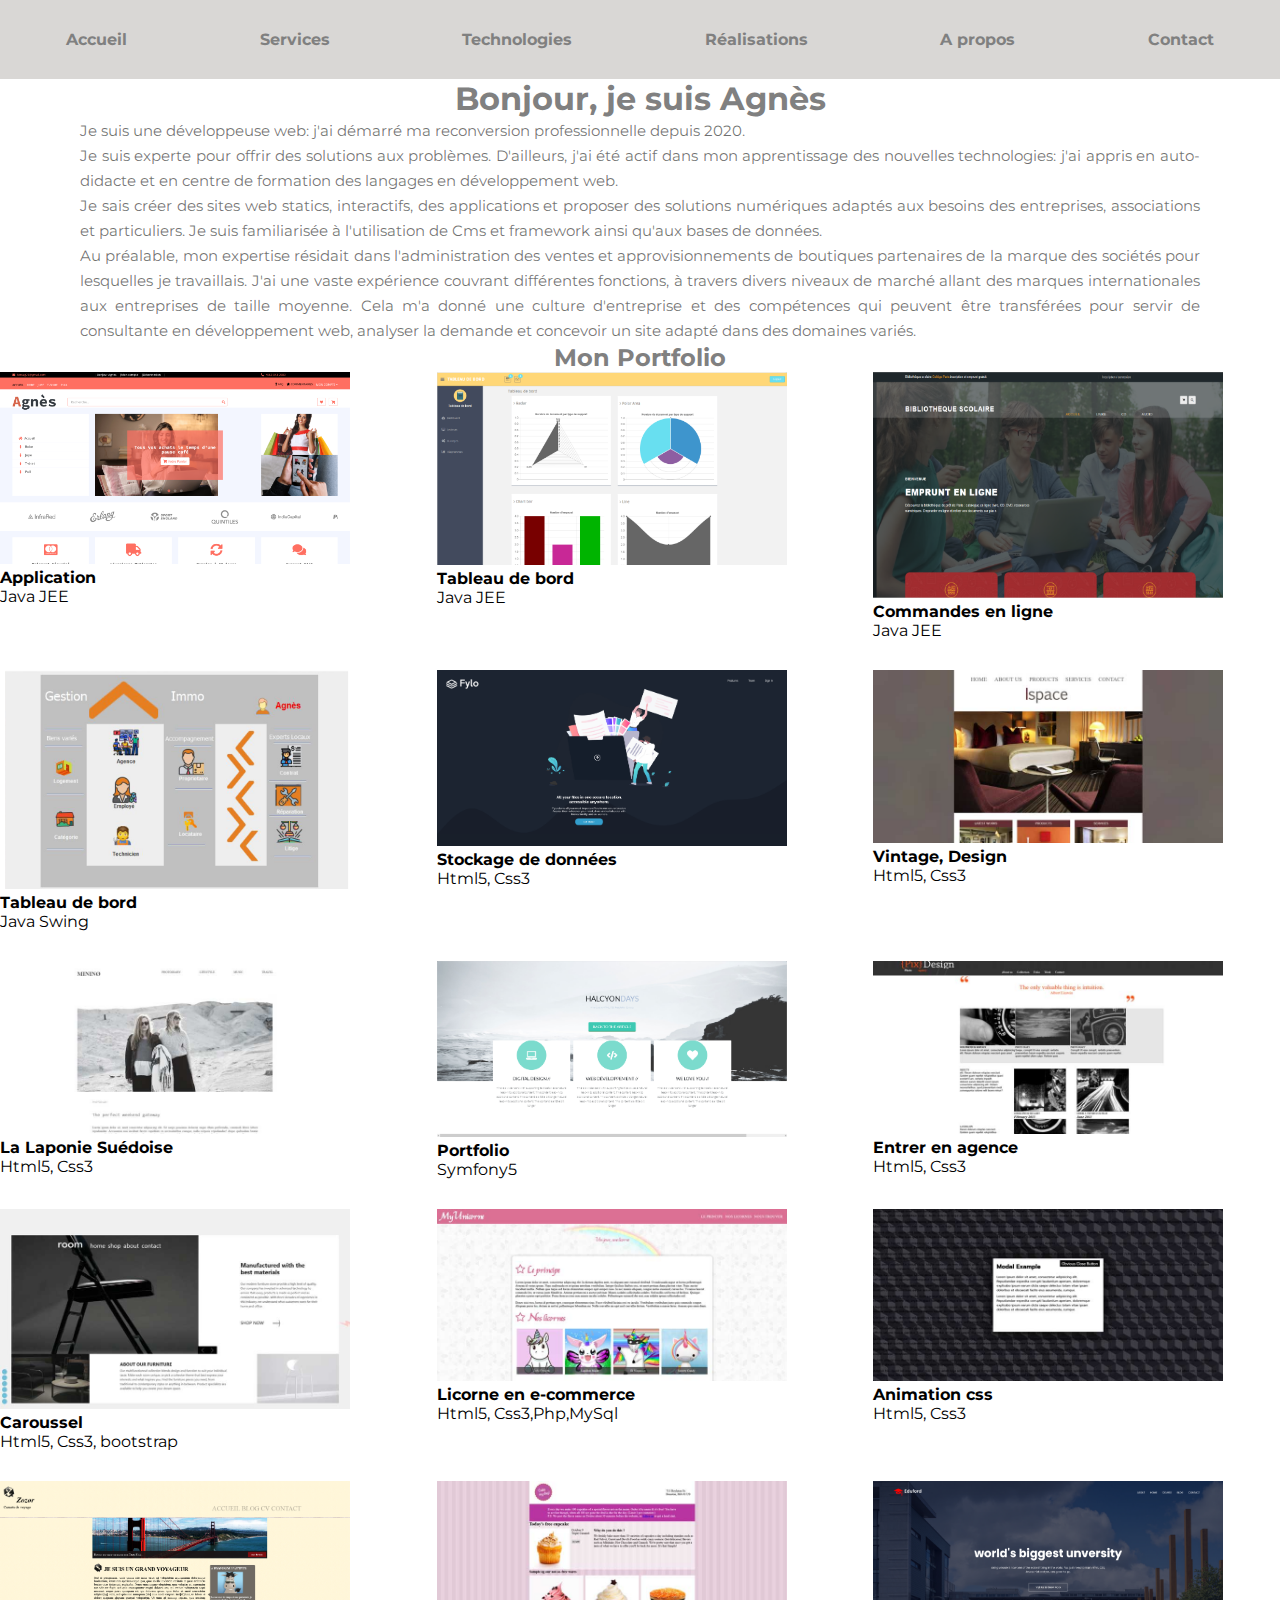
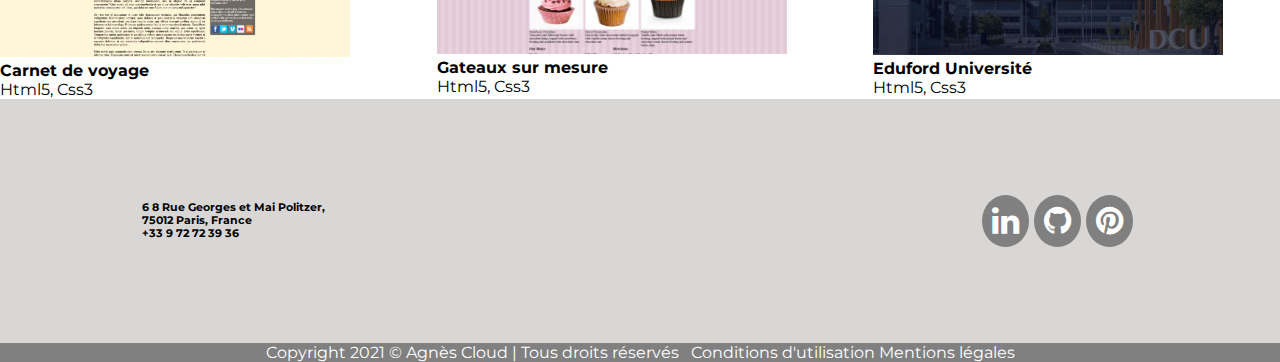
<file: index.html>
<!doctype html>
<html lang="en">

<head>
    <!-- Required meta tags -->
    <meta charset="utf-8">
    <meta name="viewport" content="width=device-width, initial-scale=1">

    <!-- font -->
    <link rel="preconnect" href="https://fonts.googleapis.com">
    <link rel="preconnect" href="https://fonts.gstatic.com" crossorigin>
    <link href="https://fonts.googleapis.com/css2?family=Montserrat:wght@300;400;700&display=swap" rel="stylesheet">

    <!-- Bootstrap CSS -->
    <link href="https://cdnjs.cloudflare.com/ajax/libs/font-awesome/4.7.0/css/font-awesome.css" rel="stylesheet">

    <link href="https://cdn.jsdelivr.net/npm/bootstrap@5.1.3/dist/css/bootstrap.min.css" rel="stylesheet"
        integrity="sha384-1BmE4kWBq78iYhFldvKuhfTAU6auU8tT94WrHftjDbrCEXSU1oBoqyl2QvZ6jIW3" crossorigin="anonymous">
    <link rel="stylesheet" href="css/style.css">
    <title>Portfolio html Accueil</title>
</head>

<body>

    <header>
        <nav>
            <label for="toggle">&#9776;</label>
            <input type="checkbox" id="toggle">
            <div class="menu">
                <ul>
                    <a href="index.html">
                        <li>Accueil</li>
                    </a>
                    <a href="service.html">
                        <li>Services</li>
                    </a>
                    <a href="technologie.html">
                        <li>Technologies</li>
                    </a>
                    <a href="realisation.html">
                        <li>Réalisations</li>
                    </a>
                    <a href="aPropos.html">
                        <li>A propos</li>
                    </a>
                    <a href="contact.html">
                        <li>Contact</li>
                    </a>
                </ul>
            </div>
        </nav>

        <h1>Bonjour, je suis Agnès</h1>
    </header>

    <section class="presentation mb-5">

        <p class="mt-5">Je suis une développeuse web: j'ai démarré ma reconversion professionnelle depuis 2020. <br>
                 <p>Je suis experte pour offrir des solutions aux problèmes. D'ailleurs, j'ai été actif dans mon
            apprentissage des nouvelles technologies: j'ai appris en auto-didacte et en centre de formation des langages en développement web. <br>
                     Je sais créer des sites web statics, interactifs, des applications et proposer des solutions numériques adaptés aux besoins des entreprises, associations et particuliers.
                     Je suis familiarisée à l'utilisation de Cms et framework ainsi qu'aux bases de données.
               </p> 
          <p> Au préalable, mon expertise résidait dans l'administration des ventes et approvisionnements de boutiques partenaires de la marque des sociétés pour lesquelles je travaillais. J'ai une vaste expérience couvrant différentes fonctions, à travers
            divers niveaux de marché allant des marques internationales aux entreprises de taille moyenne. Cela m'a donné une culture d'entreprise et des compétences qui peuvent être transférées
            pour servir de consultante en développement web, analyser la demande et concevoir un site adapté dans des
            domaines variés.</p>
   
    </section>
    <h2 class="mt-5">Mon Portfolio</h2>

    <section class="portfolio w-75 m-auto mt-5 mb-5">
         <div class="integration">
            <img src="images/clothing.png" width="350px" alt="clothe">
            <h4>Application</h4>
            <p>Java JEE</p>
        </div>
        <div class="integration">
            <img src="images/board.png" width="350px" alt="clipboard">
            <h4>Tableau de bord</h4>
            <p>Java JEE</p>
        </div>

        <div class="integration">
            <img src="images/biblio.png" width="350px" alt="sportCom">
            <h4>Commandes en ligne</h4>
            <p>Java JEE</p>
        </div>
        <div class="integration">
            <img src="images/swingBord.png" width="350px" alt="deset">
            <h4>Tableau de bord</h4>
            <p>Java Swing</p>
        </div>
        <div class="integration">
            <img src="images/dark theme_v.png" width="350px" alt="fylo">
            <h4>Stockage de données</h4>
            <p>Html5, Css3</p>
        </div>
        <div class="integration">
            <img src="images/ispace_750.jpg" width="350px" alt="ispace">
            <h4>Vintage, Design</h4>
            <p>Html5, Css3</p>
        </div>
        <div class="integration">
            <img src="images/minimo_750.jpg" width="350px" alt="minimo">
            <h4>La Laponie Suédoise</h4>
            <p>Html5, Css3</p>
        </div>
         <div class="integration">
            <img src="images/halcyondays.png" width="350px" alt="halcyondays">
            <h4>Portfolio</h4>
            <p>Symfony5</p>
        </div>
        <div class="integration">
            <img src="images/prixDesign_750.jpg" width="350px" alt="pixDesign">
            <h4>Entrer en agence</h4>
            <p>Html5, Css3</p>
        </div>
        <div class="integration">
            <img src="images/room_750.jpg" width="350px" alt="room">
            <h4>Caroussel</h4>
            <p>Html5, Css3, bootstrap</p>
        </div>
        <div class="integration">
            <img src="images/licorne_750.jpg" width="350px" alt="licorne">
            <h4>Licorne en e-commerce</h4>
            <p>Html5, Css3,Php,MySql</p>
        </div>
        <div class="integration">
            <img src="images/popIn_750.jpg" width="350px" alt="popin">
            <h4>Animation css</h4>
            <p>Html5, Css3</p>
        </div>
        <div class="integration">
            <img src="images/zozor.png" width="350px" alt="zozor">
            <h4>Carnet de voyage</h4>
            <p>Html5, Css3</p>
        </div>
        <div class="integration">
            <img src="images/Cupcake_750.jpg" width="350px" alt="cupcake">
            <h4>Gateaux sur mesure</h4>
            <p>Html5, Css3</p>
        </div>
        <div class="integration">
            <img src="images/eduford-v.png" width="350px" alt="eduford">
            <h4>Eduford Université</h4>
            <p>Html5, Css3</p>
        </div>

    </section>
    <footer class="mt-5">
        <div class="footTop">
            <div class="adresse">
                <div class="lieu">
                    <h6>6 8 Rue Georges et Mai Politzer,</h6>
                    <h6>75012 Paris, France</h6>
                    <h6>+33 9 72 72 39 36</h6>
                </div>
                <div class="map">
                    <iframe
                        src="https://www.google.com/maps/embed?pb=!1m18!1m12!1m3!1d2625.827210347495!2d2.3886980157393647!3d48.842434479286!2m3!1f0!2f0!3f0!3m2!1i1024!2i768!4f13.1!3m3!1m2!1s0x47e6726cfede9bd1%3A0xd89b54592ecfc41a!2s8%20Rue%20Georges%20et%20Mai%20Politzer%206%2C%2075012%20Paris!5e0!3m2!1sfr!2sfr!4v1636021709020!5m2!1sfr!2sfr"
                        width="200" height="200" style="border:0;" allowfullscreen="" loading="lazy"></iframe>
                </div>

            </div>

            <div class="reseau">
                <a href="https://www.linkedin.com/in/agnès-cloud-1a290a1b4/" target="_blank"><i class="fa fa-linkedin"
                        aria-hidden="true"></i></a>
                <a href="https://github.com/A-make-cloud" target="_blank"><i class="fa fa-github"
                        aria-hidden="true"></i></a>

                <a href="https://www.pinterest.fr/Agnes_Cloud/_saved/" target="_blank"><i class="fa fa-pinterest"
                        aria-hidden="true"></i></a>
            </div>
        </div>

    </footer>
    <div class="footBottom">
        <div class="copyright">

            <p>Copyright 2021 © Agnès Cloud | Tous droits réservés &nbsp;<span><a href="#" target="_blank">
                        Conditions
                        d'utilisation </a></span><span><a href="#" target="_blank"> Mentions légales </a></span></p>
        </div>
    </div>
    <!-- Optional JavaScript; choose one of the two! -->

    <!-- Option 1: Bootstrap Bundle with Popper -->
    <script src="https://cdn.jsdelivr.net/npm/bootstrap@5.1.3/dist/js/bootstrap.bundle.min.js"
        integrity="sha384-ka7Sk0Gln4gmtz2MlQnikT1wXgYsOg+OMhuP+IlRH9sENBO0LRn5q+8nbTov4+1p"
        crossorigin="anonymous"></script>

    <!-- Option 2: Separate Popper and Bootstrap JS -->
    <!--
    <script src="https://cdn.jsdelivr.net/npm/@popperjs/core@2.10.2/dist/umd/popper.min.js" integrity="sha384-7+zCNj/IqJ95wo16oMtfsKbZ9ccEh31eOz1HGyDuCQ6wgnyJNSYdrPa03rtR1zdB" crossorigin="anonymous"></script>
    <script src="https://cdn.jsdelivr.net/npm/bootstrap@5.1.3/dist/js/bootstrap.min.js" integrity="sha384-QJHtvGhmr9XOIpI6YVutG+2QOK9T+ZnN4kzFN1RtK3zEFEIsxhlmWl5/YESvpZ13" crossorigin="anonymous"></script>
    -->
</body>

</html>
</file>
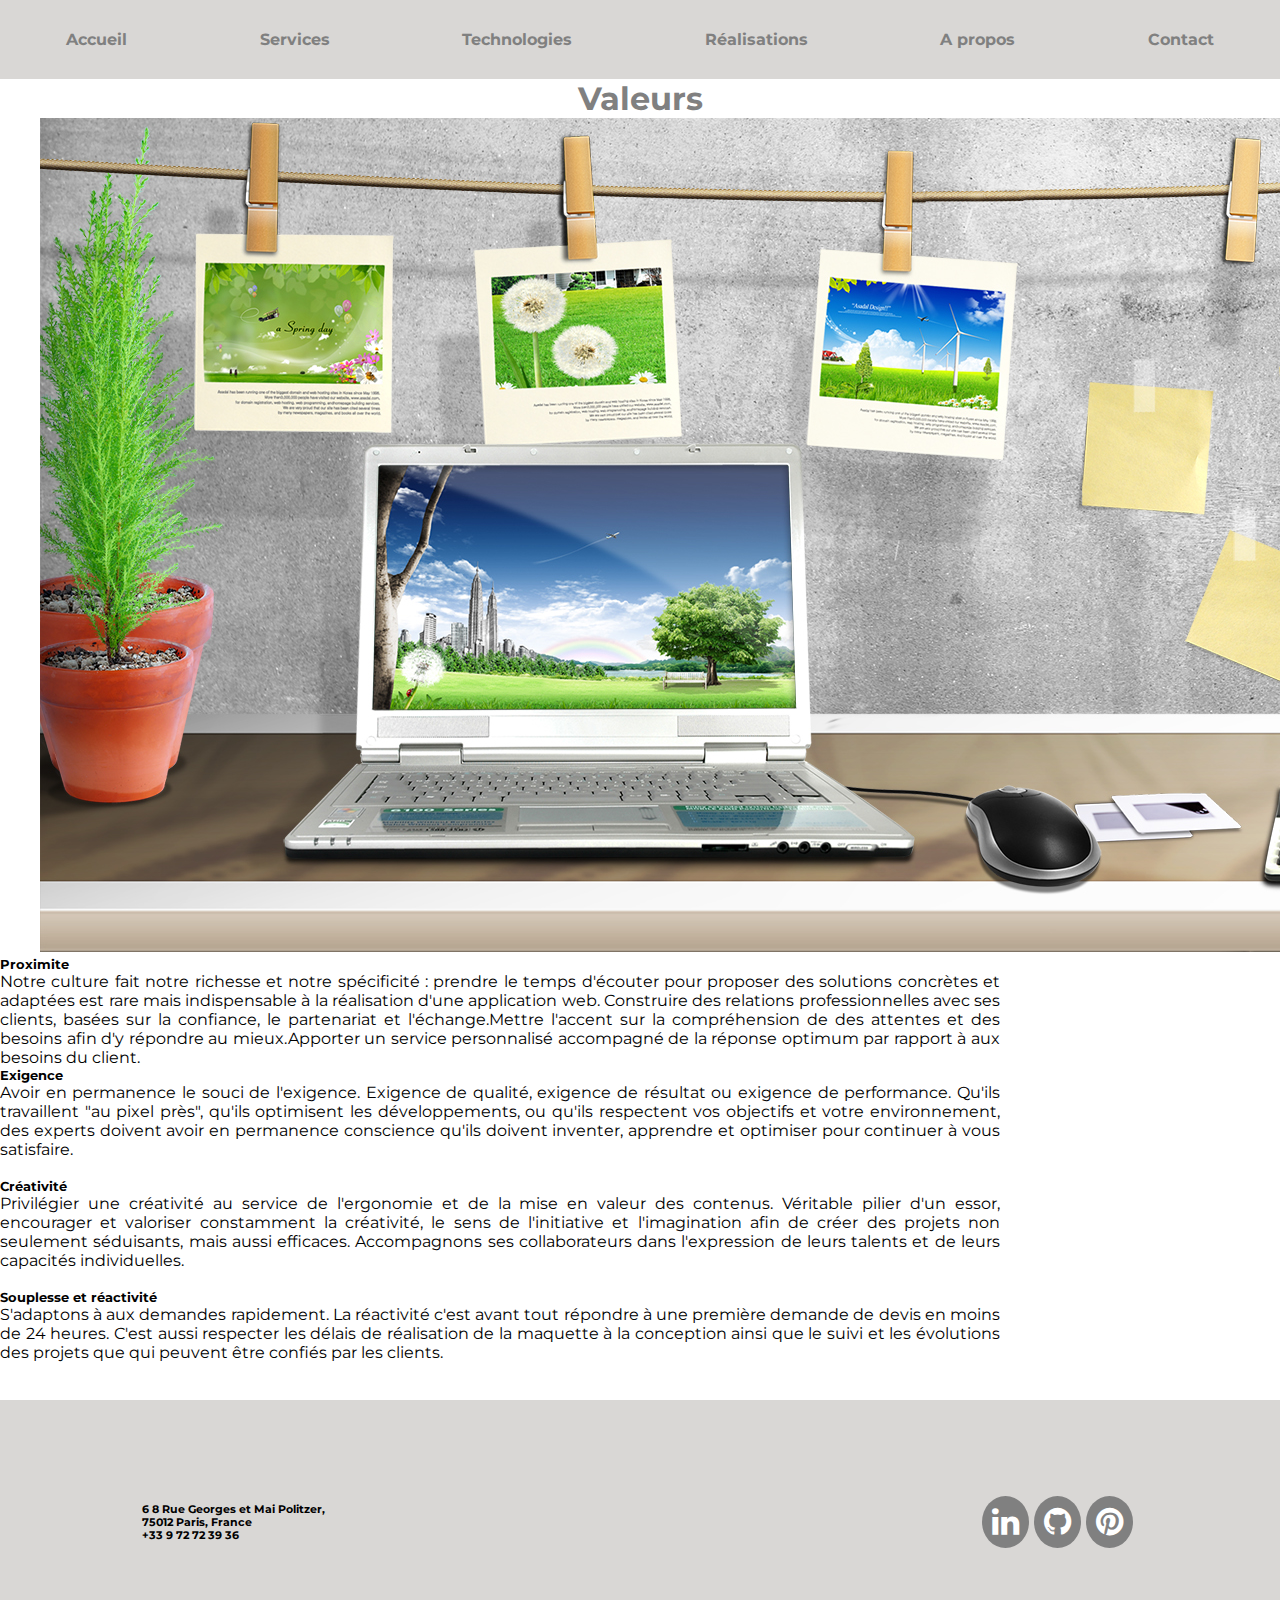
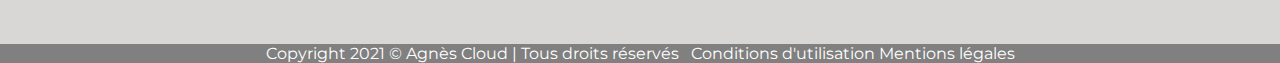
<file: aPropos.html>
<!doctype html>
<html lang="en">

<head>
    <!-- Required meta tags -->
    <meta charset="utf-8">
    <meta name="viewport" content="width=device-width, initial-scale=1">

    <!-- font -->
    <link rel="preconnect" href="https://fonts.googleapis.com">
    <link rel="preconnect" href="https://fonts.gstatic.com" crossorigin>
    <link href="https://fonts.googleapis.com/css2?family=Montserrat:wght@300;400;700&display=swap" rel="stylesheet">

    <!-- Bootstrap CSS -->
    <link href="https://cdnjs.cloudflare.com/ajax/libs/font-awesome/4.7.0/css/font-awesome.css" rel="stylesheet">

    <link href="https://cdn.jsdelivr.net/npm/bootstrap@5.1.3/dist/css/bootstrap.min.css" rel="stylesheet"
        integrity="sha384-1BmE4kWBq78iYhFldvKuhfTAU6auU8tT94WrHftjDbrCEXSU1oBoqyl2QvZ6jIW3" crossorigin="anonymous">
    <link rel="stylesheet" href="css/style.css">
    <title>Portfolio html Accueil</title>
</head>

<body>

    <header>
        <nav>
            <label for="toggle">&#9776;</label>
            <input type="checkbox" id="toggle">
            <div class="menu">
                <ul>
                    <a href="index.html">
                        <li>Accueil</li>
                    </a>
                    <a href="service.html">
                        <li>Services</li>
                    </a>
                    <a href="technologie.html">
                        <li>Technologies</li>
                    </a>
                    <a href="realisation.html">
                        <li>Réalisations</li>
                    </a>
                    <a href="aPropos.html">
                        <li>A propos</li>
                    </a>
                    <a href="contact.html">
                        <li>Contact</li>
                    </a>
                </ul>
            </div>
        </nav>


    </header>
    <h1>Valeurs</h1>
    <section class="presentation mb-5">

        <img src="images/fond.jpg" class="w-100 m-auto" alt="aPropos">

    </section>


    <section class="technologie w-75 m-auto mt-5 mb-5">
        <div class="card pt-5 mb-5" style="max-width: 1000px;">
            <div class="row g-0">

                <div class="col-md-8">
                    <div class="card-body">
                        <h5 class="card-title">Proximite</h5>
                        <p class="card-text justify">Notre culture fait notre richesse et notre spécificité :
                            prendre le temps d'écouter pour proposer des solutions concrètes et adaptées est rare mais
                            indispensable à la réalisation d'une application web. Construire des relations
                            professionnelles avec ses clients, basées
                            sur la confiance, le partenariat et l'échange.Mettre l'accent sur la compréhension de des
                            attentes et des besoins afin d'y
                            répondre au mieux.Apporter un service personnalisé accompagné de la réponse optimum par
                            rapport à aux besoins du client.
                        </p>

                    </div>
                </div>
            </div>
        </div>
        <div class="card pt-5 mb-5" style="max-width: 1000px;">
            <div class="row g-0">

                <div class="col-md-8">
                    <div class="card-body">
                        <h5 class="card-title">Exigence</h5>
                        <p class="card-text justify">
                            Avoir en permanence le souci de l'exigence. Exigence de qualité, exigence de résultat
                            ou exigence de performance. Qu'ils travaillent "au pixel près", qu'ils optimisent les
                            développements, ou qu'ils
                            respectent vos objectifs et votre environnement, des experts doivent avoir en permanence
                            conscience qu'ils doivent inventer, apprendre et optimiser pour continuer à vous satisfaire.

                        </p>

                    </div>
                </div>
            </div>
        </div>
        <div class="card pt-5 mb-5" style="max-width: 1000px;">
            <div class="row g-0">

                <div class="col-md-8">
                    <div class="card-body">
                        <h5 class="card-title">Créativité</h5>
                        <p class="card-text justify">
                            Privilégier une créativité au service de l'ergonomie et de la mise en valeur des
                            contenus. Véritable pilier d'un essor, encourager et valoriser constamment la créativité, le
                            sens de l'initiative et l'imagination afin de créer des projets non seulement
                            séduisants, mais aussi efficaces. Accompagnons ses collaborateurs dans l'expression de
                            leurs talents et de leurs capacités individuelles.
                        </p>

                    </div>
                </div>
            </div>
        </div>
        <div class="card pt-5 mb-5" style="max-width: 1000px;">
            <div class="row g-0">

                <div class="col-md-8">
                    <div class="card-body">
                        <h5 class="card-title">Souplesse et réactivité</h5>
                        <p class="card-text justify">S'adaptons à aux demandes rapidement. La réactivité c'est
                            avant tout répondre à une première demande de devis en moins de 24 heures. C'est aussi
                            respecter les délais de réalisation de la maquette à la conception ainsi que le suivi et
                            les évolutions des projets que qui peuvent être confiés par les clients.
                        </p>

                    </div>
                </div>
            </div>
        </div>

    </section>


    <footer class="mt-5">
        <div class="footTop">
            <div class="adresse">
                <div class="lieu">
                    <h6>6 8 Rue Georges et Mai Politzer,</h6>
                    <h6>75012 Paris, France</h6>
                    <h6>+33 9 72 72 39 36</h6>
                </div>
                <div class="map">
                    <iframe
                        src="https://www.google.com/maps/embed?pb=!1m18!1m12!1m3!1d2625.827210347495!2d2.3886980157393647!3d48.842434479286!2m3!1f0!2f0!3f0!3m2!1i1024!2i768!4f13.1!3m3!1m2!1s0x47e6726cfede9bd1%3A0xd89b54592ecfc41a!2s8%20Rue%20Georges%20et%20Mai%20Politzer%206%2C%2075012%20Paris!5e0!3m2!1sfr!2sfr!4v1636021709020!5m2!1sfr!2sfr"
                        width="200" height="200" style="border:0;" allowfullscreen="" loading="lazy"></iframe>
                </div>

            </div>

            <div class="reseau">
                <a href="https://www.linkedin.com/in/agnès-cloud-1a290a1b4/" target="_blank"><i class="fa fa-linkedin"
                        aria-hidden="true"></i></a>
                <a href="https://github.com/A-make-cloud" target="_blank"><i class="fa fa-github"
                        aria-hidden="true"></i></a>

                <a href="https://www.pinterest.fr/Agnes_Cloud/_saved/" target="_blank"><i class="fa fa-pinterest"
                        aria-hidden="true"></i></a>
            </div>
        </div>

    </footer>
    <div class="footBottom">
        <div class="copyright">

            <p>Copyright 2021 © Agnès Cloud | Tous droits réservés &nbsp;<span><a href="#" target="_blank">
                        Conditions
                        d'utilisation </a></span><span><a href="#" target="_blank"> Mentions légales </a></span></p>
        </div>
    </div>
    <!-- Optional JavaScript; choose one of the two! -->

    <!-- Option 1: Bootstrap Bundle with Popper -->
    <script src="https://cdn.jsdelivr.net/npm/bootstrap@5.1.3/dist/js/bootstrap.bundle.min.js"
        integrity="sha384-ka7Sk0Gln4gmtz2MlQnikT1wXgYsOg+OMhuP+IlRH9sENBO0LRn5q+8nbTov4+1p"
        crossorigin="anonymous"></script>

    <!-- Option 2: Separate Popper and Bootstrap JS -->
    <!--
    <script src="https://cdn.jsdelivr.net/npm/@popperjs/core@2.10.2/dist/umd/popper.min.js" integrity="sha384-7+zCNj/IqJ95wo16oMtfsKbZ9ccEh31eOz1HGyDuCQ6wgnyJNSYdrPa03rtR1zdB" crossorigin="anonymous"></script>
    <script src="https://cdn.jsdelivr.net/npm/bootstrap@5.1.3/dist/js/bootstrap.min.js" integrity="sha384-QJHtvGhmr9XOIpI6YVutG+2QOK9T+ZnN4kzFN1RtK3zEFEIsxhlmWl5/YESvpZ13" crossorigin="anonymous"></script>
    -->
</body>

</html>
</file>
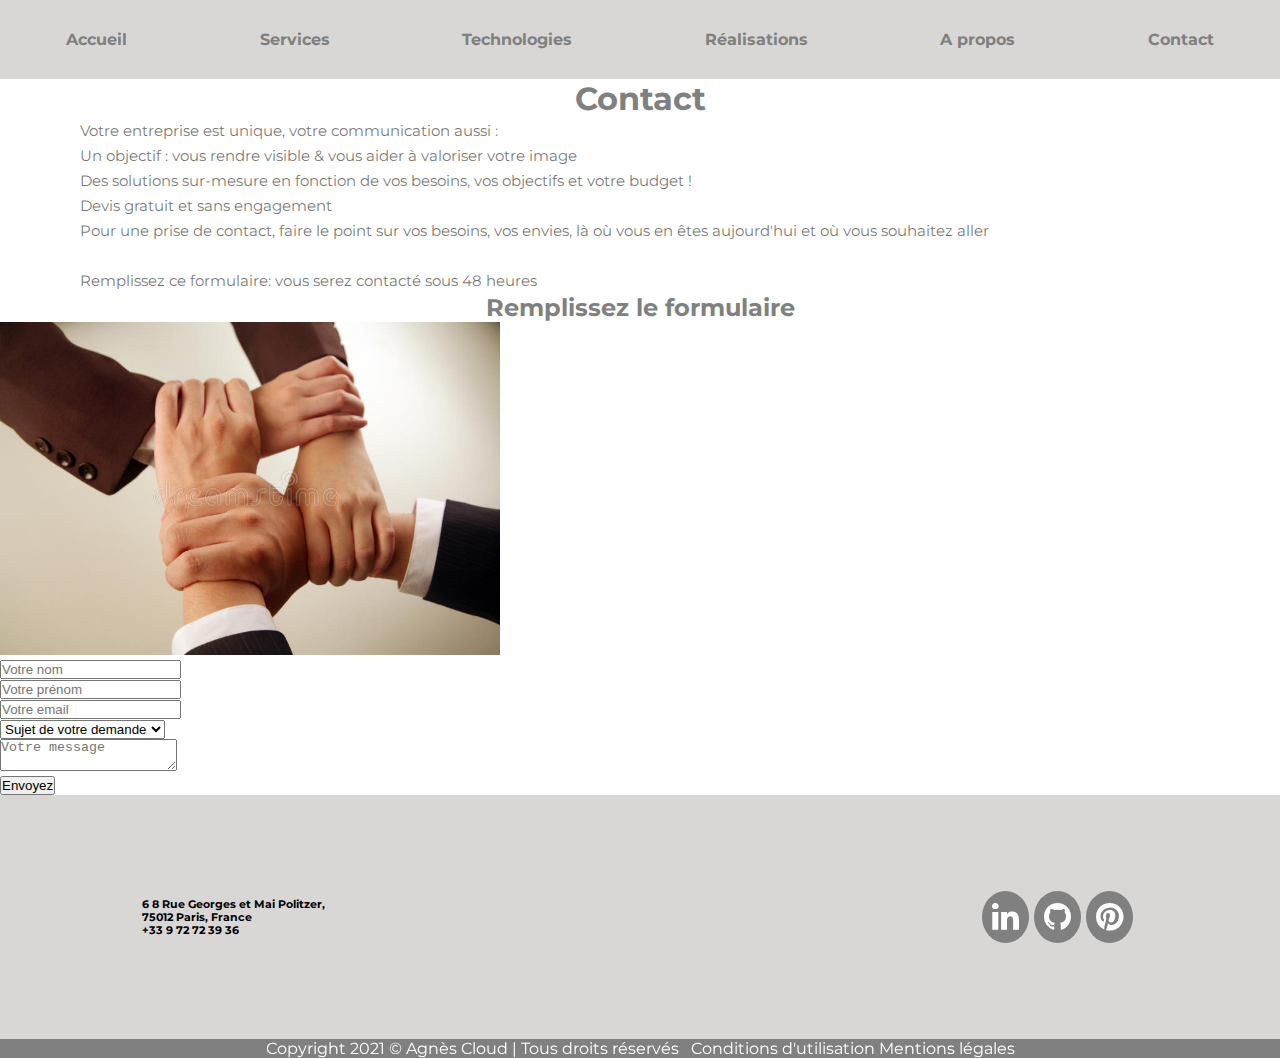
<file: contact.html>
<!doctype html>
<html lang="en">

<head>
    <!-- Required meta tags -->
    <meta charset="utf-8">
    <meta name="viewport" content="width=device-width, initial-scale=1">

    <!-- font -->
    <link rel="preconnect" href="https://fonts.googleapis.com">
    <link rel="preconnect" href="https://fonts.gstatic.com" crossorigin>
    <link href="https://fonts.googleapis.com/css2?family=Montserrat:wght@300;400;700&display=swap" rel="stylesheet">

    <!-- Bootstrap CSS -->
    <link href="https://cdnjs.cloudflare.com/ajax/libs/font-awesome/4.7.0/css/font-awesome.css" rel="stylesheet">

    <link href="https://cdn.jsdelivr.net/npm/bootstrap@5.1.3/dist/css/bootstrap.min.css" rel="stylesheet"
        integrity="sha384-1BmE4kWBq78iYhFldvKuhfTAU6auU8tT94WrHftjDbrCEXSU1oBoqyl2QvZ6jIW3" crossorigin="anonymous">
    <link rel="stylesheet" href="css/style.css">
    <title>Portfolio html Accueil</title>
</head>

<body>

    <header>
        <nav>
            <label for="toggle">&#9776;</label>
            <input type="checkbox" id="toggle">
            <div class="menu">
                <ul>
                    <a href="index.html">
                        <li>Accueil</li>
                    </a>
                    <a href="service.html">
                        <li>Services</li>
                    </a>
                    <a href="technologie.html">
                        <li>Technologies</li>
                    </a>
                    <a href="realisation.html">
                        <li>Réalisations</li>
                    </a>
                    <a href="aPropos.html">
                        <li>A propos</li>
                    </a>
                    <a href="contact.html">
                        <li>Contact</li>
                    </a>
                </ul>
            </div>
        </nav>

        <h1>Contact</h1>
    </header>

    <section class="presentation mb-5">

        <p>
            Votre entreprise est unique, votre communication aussi : <br>
            Un objectif : vous rendre visible & vous aider à valoriser votre image <br>

            Des solutions sur-mesure en fonction de vos besoins, vos objectifs et votre budget !
            <br>
            Devis gratuit et sans engagement <br>

            Pour une prise de contact, faire le point sur vos besoins, vos envies, là où vous en êtes aujourd'hui et où
            vous souhaitez aller <br> <br>

            Remplissez ce formulaire: vous serez contacté sous 48 heures
        </p>
    </section>
    <h2 class="mt-5">Remplissez le formulaire</h2>

    <section class="contact w-75 m-auto mt-5 mb-5">
        <img src="images/contact.jpg" class="opacity-75" width="500px" alt="">

        <form class="row g-3">
            <div class="col-md-6">

                <input type="text" class="form-control" id="inputAddress2" placeholder="Votre nom">
            </div>
            <div class="col-md-6">

                <input type="text" class="form-control" id="inputAddress2" placeholder="Votre prénom">
            </div>
            <div class="col-12">

                <input type="email" class="form-control" id="inputEmail4" placeholder="Votre email">
            </div>



            <div class="col-12">

                <select id="inputState" class="form-select">
                    <option selected>Sujet de votre demande</option>
                    <option>Demande d'être rappelé</option>
                    <option>Demande d'information</option>
                    <option>Demande de devis</option>
                    <option>Une remarque</option>
                    <option>Une réclamation</option>

                </select>
            </div>
            <div class="col-12">

                <textarea type="text" class="form-control" id="inputAddress2" placeholder="Votre message"></textarea>
            </div>


            <div class="col-12">
                <button type="submit" class="btn btn-warning">Envoyez</button>
            </div>
        </form>



    </section>

    <footer class="mt-5">
        <div class="footTop">
            <div class="adresse">
                <div class="lieu">
                    <h6>6 8 Rue Georges et Mai Politzer,</h6>
                    <h6>75012 Paris, France</h6>
                    <h6>+33 9 72 72 39 36</h6>
                </div>
                <div class="map">
                    <iframe
                        src="https://www.google.com/maps/embed?pb=!1m18!1m12!1m3!1d2625.827210347495!2d2.3886980157393647!3d48.842434479286!2m3!1f0!2f0!3f0!3m2!1i1024!2i768!4f13.1!3m3!1m2!1s0x47e6726cfede9bd1%3A0xd89b54592ecfc41a!2s8%20Rue%20Georges%20et%20Mai%20Politzer%206%2C%2075012%20Paris!5e0!3m2!1sfr!2sfr!4v1636021709020!5m2!1sfr!2sfr"
                        width="200" height="200" style="border:0;" allowfullscreen="" loading="lazy"></iframe>
                </div>

            </div>

            <div class="reseau">
                <a href="https://www.linkedin.com/in/agnès-cloud-1a290a1b4/" target="_blank"><i class="fa fa-linkedin"
                        aria-hidden="true"></i></a>
                <a href="https://github.com/A-make-cloud" target="_blank"><i class="fa fa-github"
                        aria-hidden="true"></i></a>

                <a href="https://www.pinterest.fr/Agnes_Cloud/_saved/" target="_blank"><i class="fa fa-pinterest"
                        aria-hidden="true"></i></a>
            </div>
        </div>

    </footer>
    <div class="footBottom">
        <div class="copyright">

            <p>Copyright 2021 © Agnès Cloud | Tous droits réservés &nbsp;<span><a href="#" target="_blank">
                        Conditions
                        d'utilisation </a></span><span><a href="#" target="_blank"> Mentions légales </a></span></p>
        </div>
    </div>
    <!-- Optional JavaScript; choose one of the two! -->

    <!-- Option 1: Bootstrap Bundle with Popper -->
    <script src="https://cdn.jsdelivr.net/npm/bootstrap@5.1.3/dist/js/bootstrap.bundle.min.js"
        integrity="sha384-ka7Sk0Gln4gmtz2MlQnikT1wXgYsOg+OMhuP+IlRH9sENBO0LRn5q+8nbTov4+1p"
        crossorigin="anonymous"></script>

    <!-- Option 2: Separate Popper and Bootstrap JS -->
    <!--
    <script src="https://cdn.jsdelivr.net/npm/@popperjs/core@2.10.2/dist/umd/popper.min.js" integrity="sha384-7+zCNj/IqJ95wo16oMtfsKbZ9ccEh31eOz1HGyDuCQ6wgnyJNSYdrPa03rtR1zdB" crossorigin="anonymous"></script>
    <script src="https://cdn.jsdelivr.net/npm/bootstrap@5.1.3/dist/js/bootstrap.min.js" integrity="sha384-QJHtvGhmr9XOIpI6YVutG+2QOK9T+ZnN4kzFN1RtK3zEFEIsxhlmWl5/YESvpZ13" crossorigin="anonymous"></script>
    -->
</body>

</html>
</file>
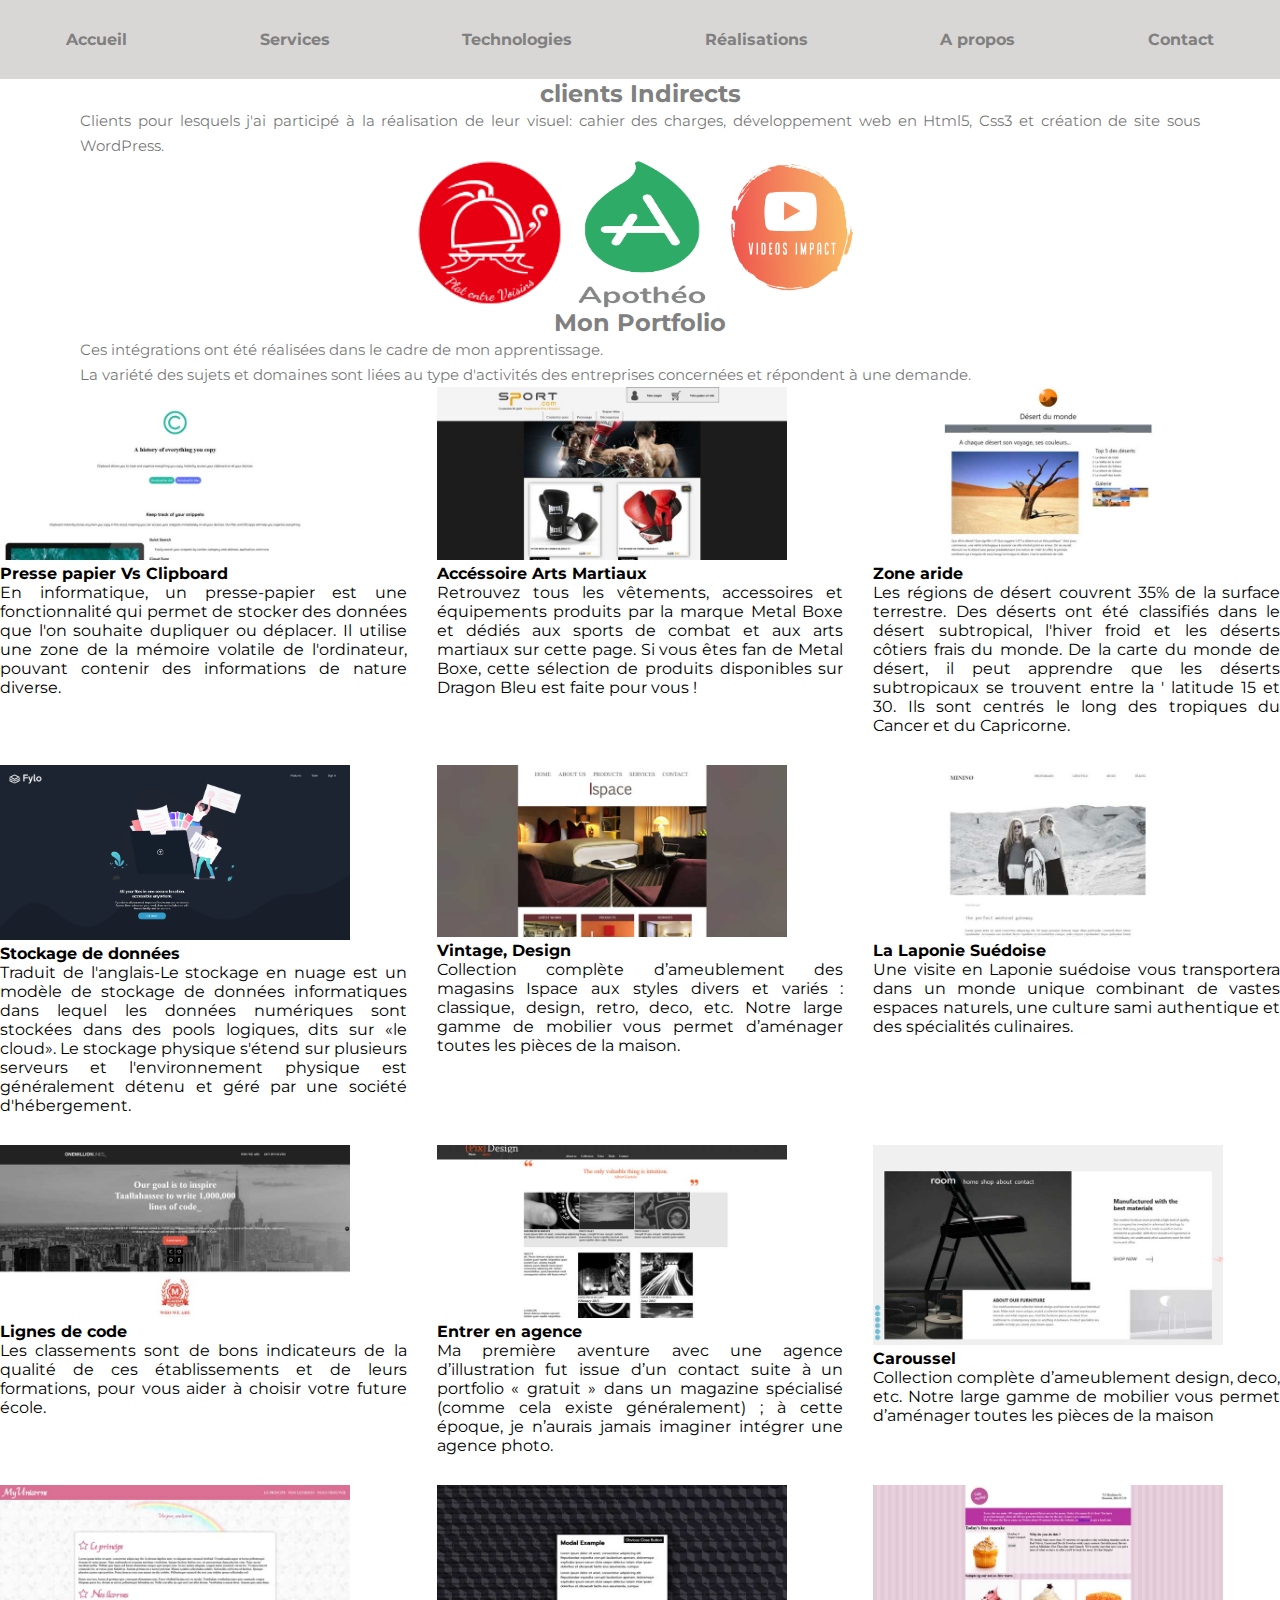
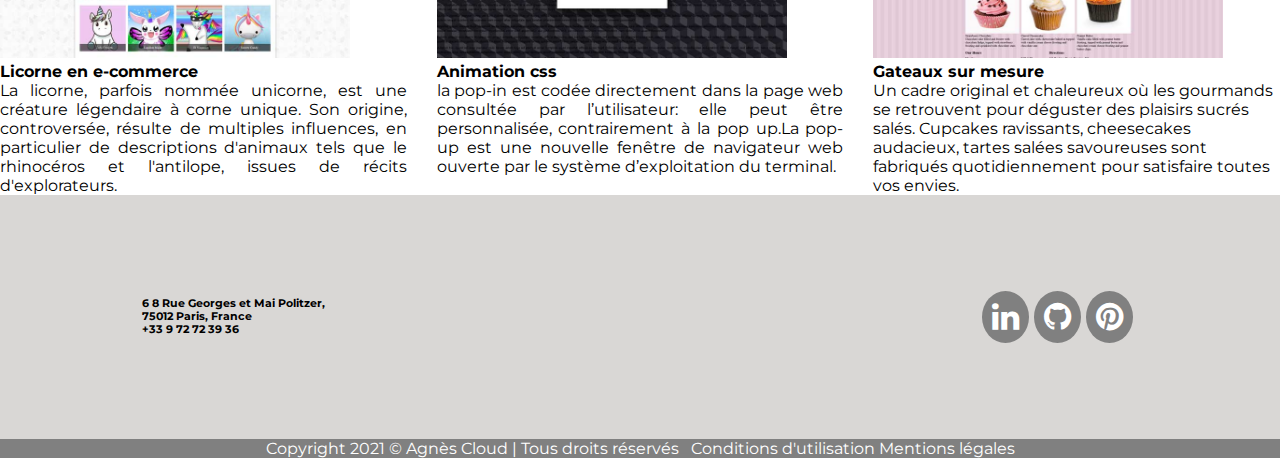
<file: realisation.html>
<!doctype html>
<html lang="en">

<head>
    <!-- Required meta tags -->
    <meta charset="utf-8">
    <meta name="viewport" content="width=device-width, initial-scale=1">

    <!-- font -->
    <link rel="preconnect" href="https://fonts.googleapis.com">
    <link rel="preconnect" href="https://fonts.gstatic.com" crossorigin>
    <link href="https://fonts.googleapis.com/css2?family=Montserrat:wght@300;400;700&display=swap" rel="stylesheet">

    <!-- Bootstrap CSS -->
    <link href="https://cdnjs.cloudflare.com/ajax/libs/font-awesome/4.7.0/css/font-awesome.css" rel="stylesheet">

    <link href="https://cdn.jsdelivr.net/npm/bootstrap@5.1.3/dist/css/bootstrap.min.css" rel="stylesheet"
        integrity="sha384-1BmE4kWBq78iYhFldvKuhfTAU6auU8tT94WrHftjDbrCEXSU1oBoqyl2QvZ6jIW3" crossorigin="anonymous">
    <link rel="stylesheet" href="css/style.css">
    <title>Portfolio html Accueil</title>
</head>

<body>

    <header>
        <nav>
            <label for="toggle">&#9776;</label>
            <input type="checkbox" id="toggle">
            <div class="menu">
                <ul>
                    <a href="index.html">
                        <li>Accueil</li>
                    </a>
                    <a href="service.html">
                        <li>Services</li>
                    </a>
                    <a href="technologie.html">
                        <li>Technologies</li>
                    </a>
                    <a href="realisation.html">
                        <li>Réalisations</li>
                    </a>
                    <a href="aPropos.html">
                        <li>A propos</li>
                    </a>
                    <a href="contact.html">
                        <li>Contact</li>
                    </a>
                </ul>
            </div>
        </nav>


    </header>



    <aside class="card presentation mb-5 mt-5">
        <h2 class="mt-5">clients Indirects</h2>
        <p class="justify">Clients pour lesquels j'ai participé à la réalisation de leur visuel: cahier des charges,
            développement web en Html5, Css3 et création de site sous WordPress. <br>


        </p>
        <section class="indirect">
            <img src="images/LOGO PLAT ENTRE VOISINS.png" alt="platVoisin">
            <img src="images/logo-apotheo.png" alt="apotheo">
            <img src="images/logo-video-impact.jpg" alt="videoImpact">
    </aside>

    </section>
    <div class="card container">
        <section class="presentation mb-5 mt-5">
            <h2 class="mt-5">Mon Portfolio</h2>
            <p class="justify">Ces intégrations ont été réalisées dans le cadre de mon apprentissage. <br>
                La variété des sujets et domaines sont liées au type d'activités des entreprises concernées et répondent
                à
                une demande. <br>

            </p>

        </section>


        <section class="portfolio w-75 m-auto mt-5 mb-5">
            <div class="integration">
                <img src="images/clipboard_750.jpg" width="350px" alt="clipboard">
                <h4>Presse papier Vs Clipboard</h4>
                <p class="justify">En informatique, un presse-papier est une fonctionnalité qui permet de stocker des
                    données que l'on
                    souhaite dupliquer ou déplacer. Il utilise une zone de la mémoire volatile de l'ordinateur, pouvant
                    contenir des informations de nature diverse.
                </p>
            </div>
            <div class="integration">
                <img src="images/Sport_com_750.jpg" width="350px" alt="sportCom">
                <h4>Accéssoire Arts Martiaux</h4>
                <p class="justify">Retrouvez tous les vêtements, accessoires et équipements produits par la marque Metal
                    Boxe et dédiés aux
                    sports de combat et aux arts martiaux sur cette page. Si vous êtes fan de Metal Boxe, cette
                    sélection de
                    produits disponibles sur Dragon Bleu est faite pour vous !</p>
            </div>
            <div class="integration">
                <img src="images/Desert_750.jpg" width="350px" alt="deset">
                <h4>Zone aride</h4>
                <p class="justify">Les régions de désert couvrent 35% de la surface terrestre. Des déserts ont été
                    classifiés dans le désert
                    subtropical, l'hiver froid et les déserts côtiers frais du monde. De la carte du monde de désert, il
                    peut apprendre que les déserts subtropicaux se trouvent entre la ' latitude 15 et 30. Ils sont
                    centrés
                    le long des tropiques du Cancer et du Capricorne. </p>
            </div>
            <div class="integration">
                <img src="images/dark theme_v.png" width="350px" alt="fylo">
                <h4>Stockage de données</h4>
                <p class="justify">Traduit de l'anglais-Le stockage en nuage est un modèle de stockage de données
                    informatiques dans lequel
                    les données numériques sont stockées dans des pools logiques, dits sur «le cloud». Le stockage
                    physique
                    s'étend sur plusieurs serveurs et l'environnement physique est généralement détenu et géré par une
                    société d'hébergement.</p>
            </div>
            <div class="integration">
                <img src="images/ispace_750.jpg" width="350px" alt="ispace">
                <h4>Vintage, Design</h4>
                <p class="justify">Collection complète d’ameublement des magasins Ispace aux styles divers et variés :
                    classique, design,
                    retro, deco, etc. Notre large gamme de mobilier vous permet d’aménager toutes les pièces de la
                    maison.
                </p>
            </div>
            <div class="integration">
                <img src="images/minimo_750.jpg" width="350px" alt="minimo">
                <h4>La Laponie Suédoise</h4>
                <p class="justify">Une visite en Laponie suédoise vous transportera dans un monde unique combinant de
                    vastes
                    espaces
                    naturels, une culture sami authentique et des spécialités culinaires.</p>
            </div>
            <div class="integration">
                <img src="images/onemillion_750.jpg" width="350px" alt="onemillion">
                <h4>Lignes de code</h4>
                <p class="justify">Les classements sont de bons indicateurs de la qualité de ces établissements et de
                    leurs
                    formations, pour
                    vous aider à choisir votre future école. </p>
            </div>

            <div class="integration">
                <img src="images/prixDesign_750.jpg" width="350px" alt="pixDesign">
                <h4>Entrer en agence</h4>
                <p class="justify">Ma première aventure avec une agence d’illustration fut issue d’un contact suite à un
                    portfolio « gratuit
                    » dans un magazine spécialisé (comme cela existe généralement) ; à cette époque, je n’aurais jamais
                    imaginer intégrer une agence photo.</p>
            </div>
            <div class="integration">
                <img src="images/room_750.jpg" width="350px" alt="room">
                <h4>Caroussel</h4>
                <p class="justify">Collection complète d’ameublement design,
                    deco, etc. Notre large gamme de mobilier vous permet d’aménager toutes les pièces de la maison</p>
            </div>
            <div class="integration">
                <img src="images/licorne_750.jpg" width="350px" alt="licorne">
                <h4>Licorne en e-commerce</h4>
                <p class="justify">La licorne, parfois nommée unicorne, est une créature légendaire à corne unique. Son
                    origine,
                    controversée, résulte de multiples influences, en particulier de descriptions d'animaux tels que le
                    rhinocéros et l'antilope, issues de récits d'explorateurs.</p>
            </div>
            <div class="integration">
                <img src="images/popIn_750.jpg" width="350px" alt="popin">
                <h4>Animation css</h4>
                <p class="justify">la pop-in est codée directement dans la page web consultée par l’utilisateur: elle
                    peut
                    être
                    personnalisée, contrairement à la pop up.La pop-up est une nouvelle fenêtre de navigateur web
                    ouverte
                    par le système d’exploitation du terminal. </p>
            </div>

            <div class="integration">
                <img src="images/Cupcake_750.jpg" width="350px" alt="cupcake">
                <h4>Gateaux sur mesure</h4>
                <p>Un cadre original et chaleureux où les gourmands se retrouvent pour déguster des plaisirs sucrés
                    salés.
                    Cupcakes ravissants, cheesecakes audacieux, tartes salées savoureuses sont fabriqués quotidiennement
                    pour satisfaire toutes vos envies. </p>
            </div>

    </div>
    </section>
    <footer class="mt-5">
        <div class="footTop">
            <div class="adresse">
                <div class="lieu">
                    <h6>6 8 Rue Georges et Mai Politzer,</h6>
                    <h6>75012 Paris, France</h6>
                    <h6>+33 9 72 72 39 36</h6>
                </div>
                <div class="map">
                    <iframe
                        src="https://www.google.com/maps/embed?pb=!1m18!1m12!1m3!1d2625.827210347495!2d2.3886980157393647!3d48.842434479286!2m3!1f0!2f0!3f0!3m2!1i1024!2i768!4f13.1!3m3!1m2!1s0x47e6726cfede9bd1%3A0xd89b54592ecfc41a!2s8%20Rue%20Georges%20et%20Mai%20Politzer%206%2C%2075012%20Paris!5e0!3m2!1sfr!2sfr!4v1636021709020!5m2!1sfr!2sfr"
                        width="200" height="200" style="border:0;" allowfullscreen="" loading="lazy"></iframe>
                </div>

            </div>

            <div class="reseau">
                <a href="https://www.linkedin.com/in/agnès-cloud-1a290a1b4/" target="_blank"><i class="fa fa-linkedin"
                        aria-hidden="true"></i></a>
                <a href="https://github.com/A-make-cloud" target="_blank"><i class="fa fa-github"
                        aria-hidden="true"></i></a>

                <a href="https://www.pinterest.fr/Agnes_Cloud/_saved/" target="_blank"><i class="fa fa-pinterest"
                        aria-hidden="true"></i></a>
            </div>
        </div>

    </footer>
    <div class="footBottom">
        <div class="copyright">

            <p>Copyright 2021 © Agnès Cloud | Tous droits réservés &nbsp;<span><a href="#" target="_blank">
                        Conditions
                        d'utilisation </a></span><span><a href="#" target="_blank"> Mentions légales </a></span></p>
        </div>
    </div>
    <!-- Optional JavaScript; choose one of the two! -->

    <!-- Option 1: Bootstrap Bundle with Popper -->
    <script src="https://cdn.jsdelivr.net/npm/bootstrap@5.1.3/dist/js/bootstrap.bundle.min.js"
        integrity="sha384-ka7Sk0Gln4gmtz2MlQnikT1wXgYsOg+OMhuP+IlRH9sENBO0LRn5q+8nbTov4+1p"
        crossorigin="anonymous"></script>

    <!-- Option 2: Separate Popper and Bootstrap JS -->
    <!--
    <script src="https://cdn.jsdelivr.net/npm/@popperjs/core@2.10.2/dist/umd/popper.min.js" integrity="sha384-7+zCNj/IqJ95wo16oMtfsKbZ9ccEh31eOz1HGyDuCQ6wgnyJNSYdrPa03rtR1zdB" crossorigin="anonymous"></script>
    <script src="https://cdn.jsdelivr.net/npm/bootstrap@5.1.3/dist/js/bootstrap.min.js" integrity="sha384-QJHtvGhmr9XOIpI6YVutG+2QOK9T+ZnN4kzFN1RtK3zEFEIsxhlmWl5/YESvpZ13" crossorigin="anonymous"></script>
    -->
</body>

</html>
</file>
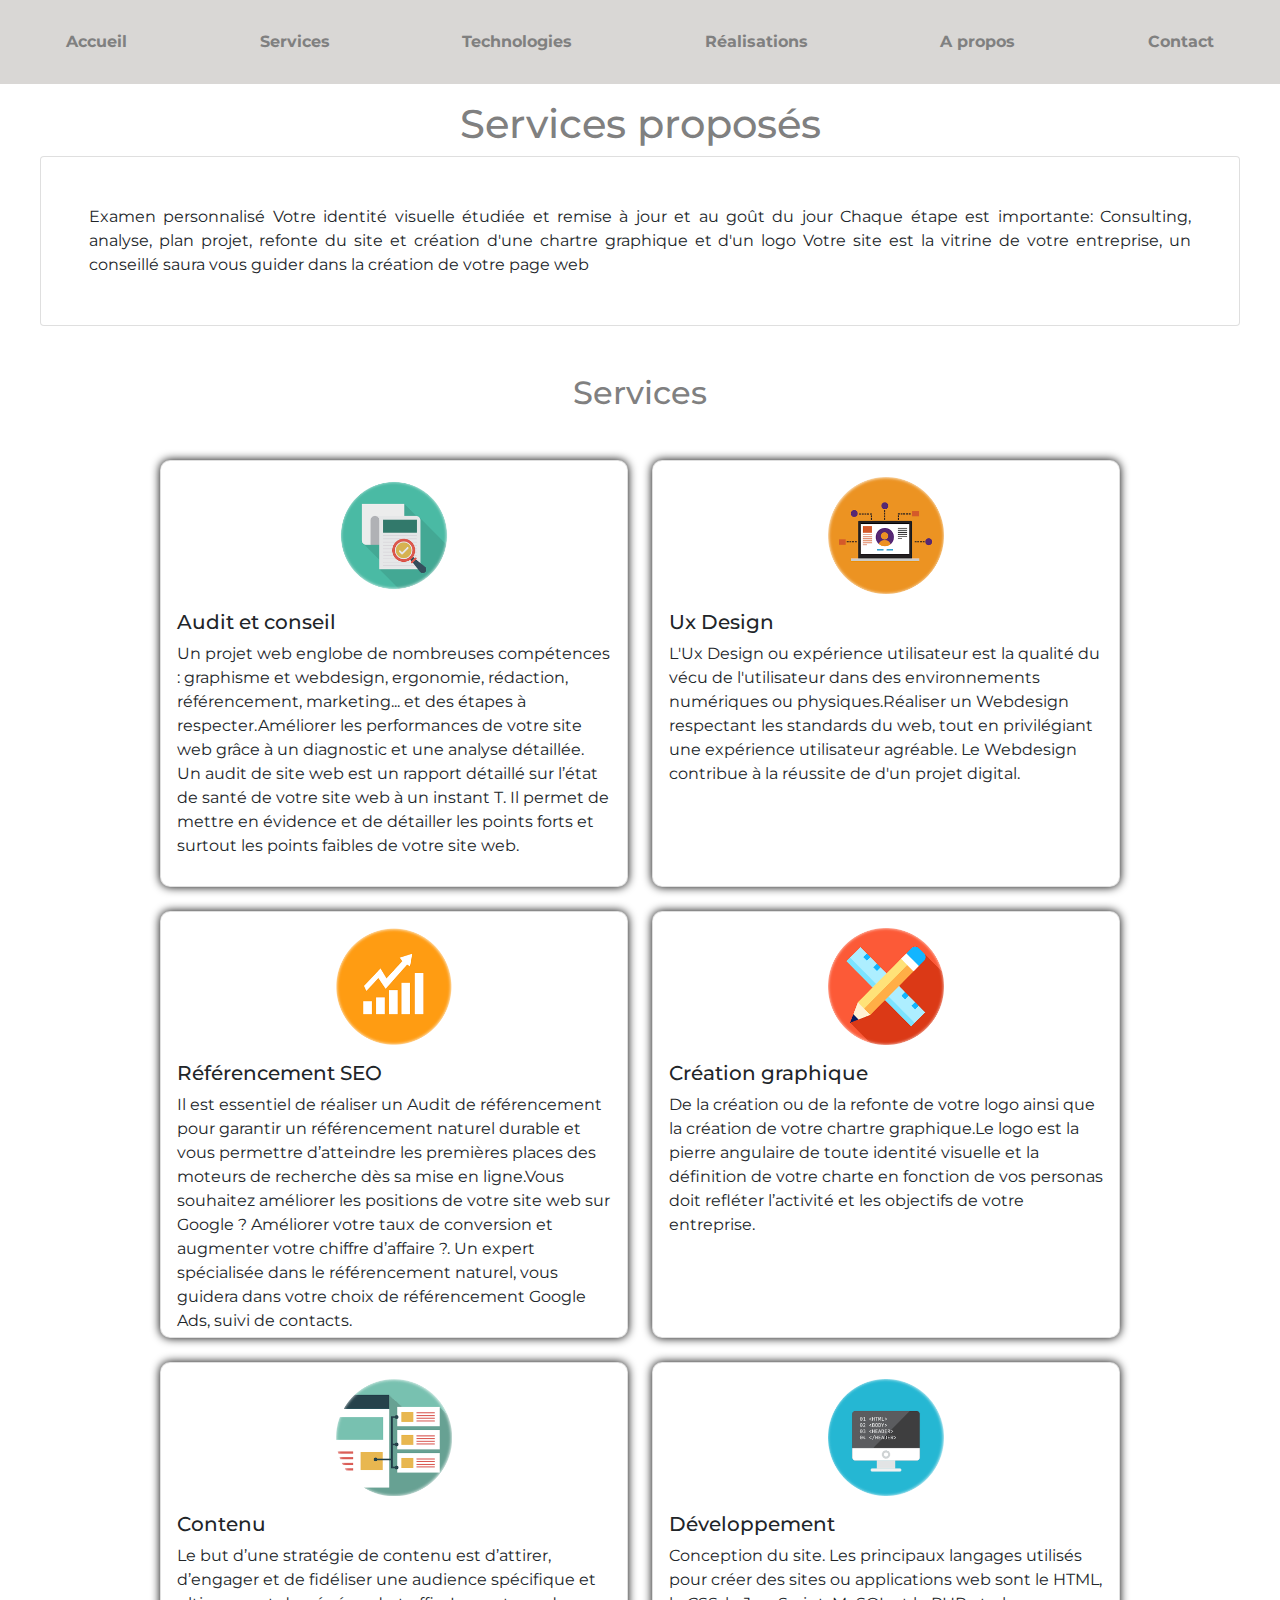
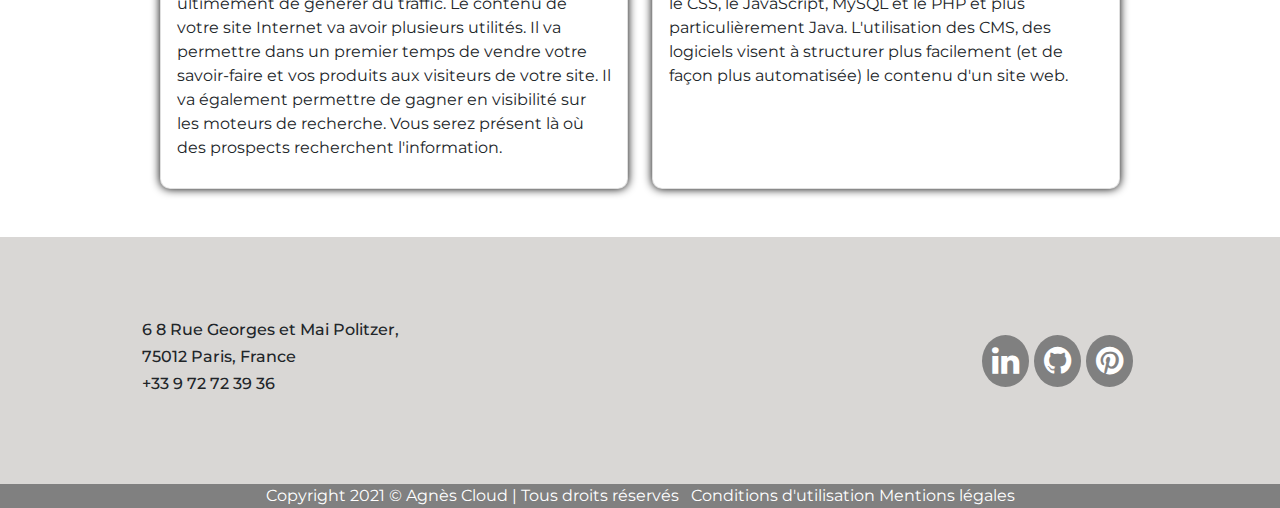
<file: service.html>
<!doctype html>
<html lang="en">

<head>
    <!-- Required meta tags -->
    <meta charset="utf-8">
    <meta name="viewport" content="width=device-width, initial-scale=1">

    <!-- font -->
    <link rel="preconnect" href="https://fonts.googleapis.com">
    <link rel="preconnect" href="https://fonts.gstatic.com" crossorigin>
    <link href="https://fonts.googleapis.com/css2?family=Montserrat:wght@300;400;700&display=swap" rel="stylesheet">

    <!-- Bootstrap CSS -->
    <link href="https://cdnjs.cloudflare.com/ajax/libs/font-awesome/4.7.0/css/font-awesome.css" rel="stylesheet">
    <link rel="stylesheet" href="css/bootstrap.css">

    <link href="https://cdn.jsdelivr.net/npm/bootstrap@5.1.3/dist/css/bootstrap.min.css" rel="stylesheet"
        integrity="sha384-1BmE4kWBq78iYhFldvKuhfTAU6auU8tT94WrHftjDbrCEXSU1oBoqyl2QvZ6jIW3" crossorigin="anonymous">
    <link rel="stylesheet" href="css/style.css">
    <title>Portfolio html Accueil</title>
</head>

<body>

    <header>
        <nav>
            <label for="toggle">&#9776;</label>
            <input type="checkbox" id="toggle">
            <div class="menu">
                <ul>
                    <a href="index.html">
                        <li>Accueil</li>
                    </a>
                    <a href="service.html">
                        <li>Services</li>
                    </a>
                    <a href="technologie.html">
                        <li>Technologies</li>
                    </a>
                    <a href="realisation.html">
                        <li>Réalisations</li>
                    </a>
                    <a href="aPropos.html">
                        <li>A propos</li>
                    </a>
                    <a href="contact.html">
                        <li>Contact</li>
                    </a>
                </ul>
            </div>
        </nav>

        <h1>Services proposés</h1>
    </header>

    <section class="presentation mb-5 card p-5">


        Examen personnalisé
        Votre identité visuelle étudiée et remise à jour et au goût du jour
        Chaque étape est importante:

        Consulting, analyse, plan projet, refonte du site et création d'une chartre graphique et d'un logo

        Votre site est la vitrine de votre entreprise, un conseillé saura vous guider dans la création de votre page web

    </section>
    <h2 class="mt-5">Services</h2>

    <section class="w-75 m-auto mt-5 mb-5">
        <div class="row row-cols-1 row-cols-md-2 g-4">
            <div class="col">
                <div class="card cardService">
                    <img src="images/audit.png" class="card-img-top w-25 m-auto pt-3" alt="audit">
                    <div class="card-body">
                        <h5 class="card-title">Audit et conseil</h5>
                        <p class="card-text">Un projet web englobe de nombreuses compétences : graphisme et webdesign,
                            ergonomie, rédaction, référencement, marketing... et des étapes à respecter.Améliorer les
                            performances de votre site web grâce à un diagnostic et une analyse détaillée. Un audit de
                            site web est un rapport détaillé sur l’état de santé de votre site web à un instant T. Il
                            permet de mettre en évidence et de détailler les points forts et surtout les points faibles
                            de votre site web. </p>
                    </div>
                </div>
            </div>
            <div class="col">
                <div class="card cardService">
                    <img src="images/uxDesign.png" class="card-img-top w-25 m-auto pt-3" alt="uxDesign">
                    <div class="card-body">
                        <h5 class="card-title">Ux Design</h5>
                        <p class="card-text">L'Ux Design ou expérience utilisateur est la qualité du vécu de
                            l'utilisateur dans des environnements numériques ou physiques.Réaliser un Webdesign
                            respectant les standards du web, tout en privilégiant une expérience utilisateur agréable.
                            Le Webdesign contribue à la réussite de d'un projet digital.</p>
                    </div>
                </div>
            </div>
            <div class="col">
                <div class="card cardService">
                    <img src="images/referencement.png" class="card-img-top w-25 m-auto pt-3" alt="referencement">
                    <div class="card-body">
                        <h5 class="card-title">Référencement SEO</h5>
                        <p class="card-text">
                            Il est essentiel de réaliser un Audit de référencement pour garantir un référencement
                            naturel durable et vous permettre d’atteindre les premières places des moteurs de recherche
                            dès sa mise en ligne.Vous souhaitez améliorer les positions de votre site web sur Google ?
                            Améliorer votre taux de conversion et augmenter votre chiffre d’affaire ?. Un expert
                            spécialisée dans le référencement naturel, vous guidera dans votre choix de référencement
                            Google
                            Ads, suivi de contacts.
                        </p>
                    </div>
                </div>
            </div>
            <div class="col">
                <div class="card cardService">
                    <img src="images/creationGraphique.png" class="card-img-top w-25 m-auto pt-3"
                        alt="creationGraphique">
                    <div class="card-body">
                        <h5 class="card-title">Création graphique</h5>
                        <p class="card-text">
                            De la création ou de la refonte de votre logo ainsi que la création de votre chartre
                            graphique.Le logo
                            est la pierre angulaire de toute identité visuelle et la définition de votre charte en
                            fonction de vos personas doit refléter l’activité et les objectifs de votre entreprise.
                        </p>
                    </div>
                </div>
            </div>
            <div class="col">
                <div class="card cardService">
                    <img src="images/contenu.png" class="card-img-top w-25 m-auto pt-3" alt="contenu">
                    <div class="card-body">
                        <h5 class="card-title">Contenu</h5>
                        <p class="card-text">Le but d’une stratégie de contenu est d’attirer, d’engager et de fidéliser
                            une audience spécifique et ultimement de générer du traffic. Le contenu de votre site
                            Internet va avoir plusieurs utilités. Il va permettre dans un premier temps de vendre votre
                            savoir-faire et vos produits aux visiteurs de votre site. Il va également permettre de
                            gagner en visibilité sur les moteurs de recherche. Vous serez présent là où des prospects
                            recherchent l'information.</p>
                    </div>
                </div>
            </div>
            <div class="col">
                <div class="card cardService">
                    <img src="images/dev.png" class="card-img-top w-25 m-auto pt-3" alt="developpement">
                    <div class="card-body">
                        <h5 class="card-title">Développement</h5>
                        <p class="card-text">
                            Conception du site. Les principaux langages utilisés pour créer des sites ou applications
                            web sont le HTML, le CSS, le JavaScript, MySQL et le PHP et plus particulièrement Java.
                            L'utilisation des CMS, des
                            logiciels visent à structurer plus facilement (et de façon plus automatisée) le contenu d'un
                            site web.
                        </p>
                    </div>
                </div>
            </div>
        </div>
    </section>
    <footer class="mt-5">
        <div class="footTop">
            <div class="adresse">
                <div class="lieu">
                    <h6>6 8 Rue Georges et Mai Politzer,</h6>
                    <h6>75012 Paris, France</h6>
                    <h6>+33 9 72 72 39 36</h6>
                </div>
                <div class="map">
                    <iframe
                        src="https://www.google.com/maps/embed?pb=!1m18!1m12!1m3!1d2625.827210347495!2d2.3886980157393647!3d48.842434479286!2m3!1f0!2f0!3f0!3m2!1i1024!2i768!4f13.1!3m3!1m2!1s0x47e6726cfede9bd1%3A0xd89b54592ecfc41a!2s8%20Rue%20Georges%20et%20Mai%20Politzer%206%2C%2075012%20Paris!5e0!3m2!1sfr!2sfr!4v1636021709020!5m2!1sfr!2sfr"
                        width="200" height="200" style="border:0;" allowfullscreen="" loading="lazy"></iframe>
                </div>

            </div>

            <div class="reseau">
                <a href="https://www.linkedin.com/in/agnès-cloud-1a290a1b4/" target="_blank"><i class="fa fa-linkedin"
                        aria-hidden="true"></i></a>
                <a href="https://github.com/A-make-cloud" target="_blank"><i class="fa fa-github"
                        aria-hidden="true"></i></a>

                <a href="https://www.pinterest.fr/Agnes_Cloud/_saved/" target="_blank"><i class="fa fa-pinterest"
                        aria-hidden="true"></i></a>
            </div>
        </div>

    </footer>
    <div class="footBottom">
        <div class="copyright">

            <p>Copyright 2021 © Agnès Cloud | Tous droits réservés &nbsp;<span><a href="#" target="_blank">
                        Conditions
                        d'utilisation </a></span><span><a href="#" target="_blank"> Mentions légales </a></span></p>
        </div>
    </div>
    <!-- Optional JavaScript; choose one of the two! -->

    <!-- Option 1: Bootstrap Bundle with Popper -->
    <script src="https://cdn.jsdelivr.net/npm/bootstrap@5.1.3/dist/js/bootstrap.bundle.min.js"
        integrity="sha384-ka7Sk0Gln4gmtz2MlQnikT1wXgYsOg+OMhuP+IlRH9sENBO0LRn5q+8nbTov4+1p"
        crossorigin="anonymous"></script>

    <!-- Option 2: Separate Popper and Bootstrap JS -->
    <!--
    <script src="https://cdn.jsdelivr.net/npm/@popperjs/core@2.10.2/dist/umd/popper.min.js" integrity="sha384-7+zCNj/IqJ95wo16oMtfsKbZ9ccEh31eOz1HGyDuCQ6wgnyJNSYdrPa03rtR1zdB" crossorigin="anonymous"></script>
    <script src="https://cdn.jsdelivr.net/npm/bootstrap@5.1.3/dist/js/bootstrap.min.js" integrity="sha384-QJHtvGhmr9XOIpI6YVutG+2QOK9T+ZnN4kzFN1RtK3zEFEIsxhlmWl5/YESvpZ13" crossorigin="anonymous"></script>
    -->
</body>

</html>
</file>
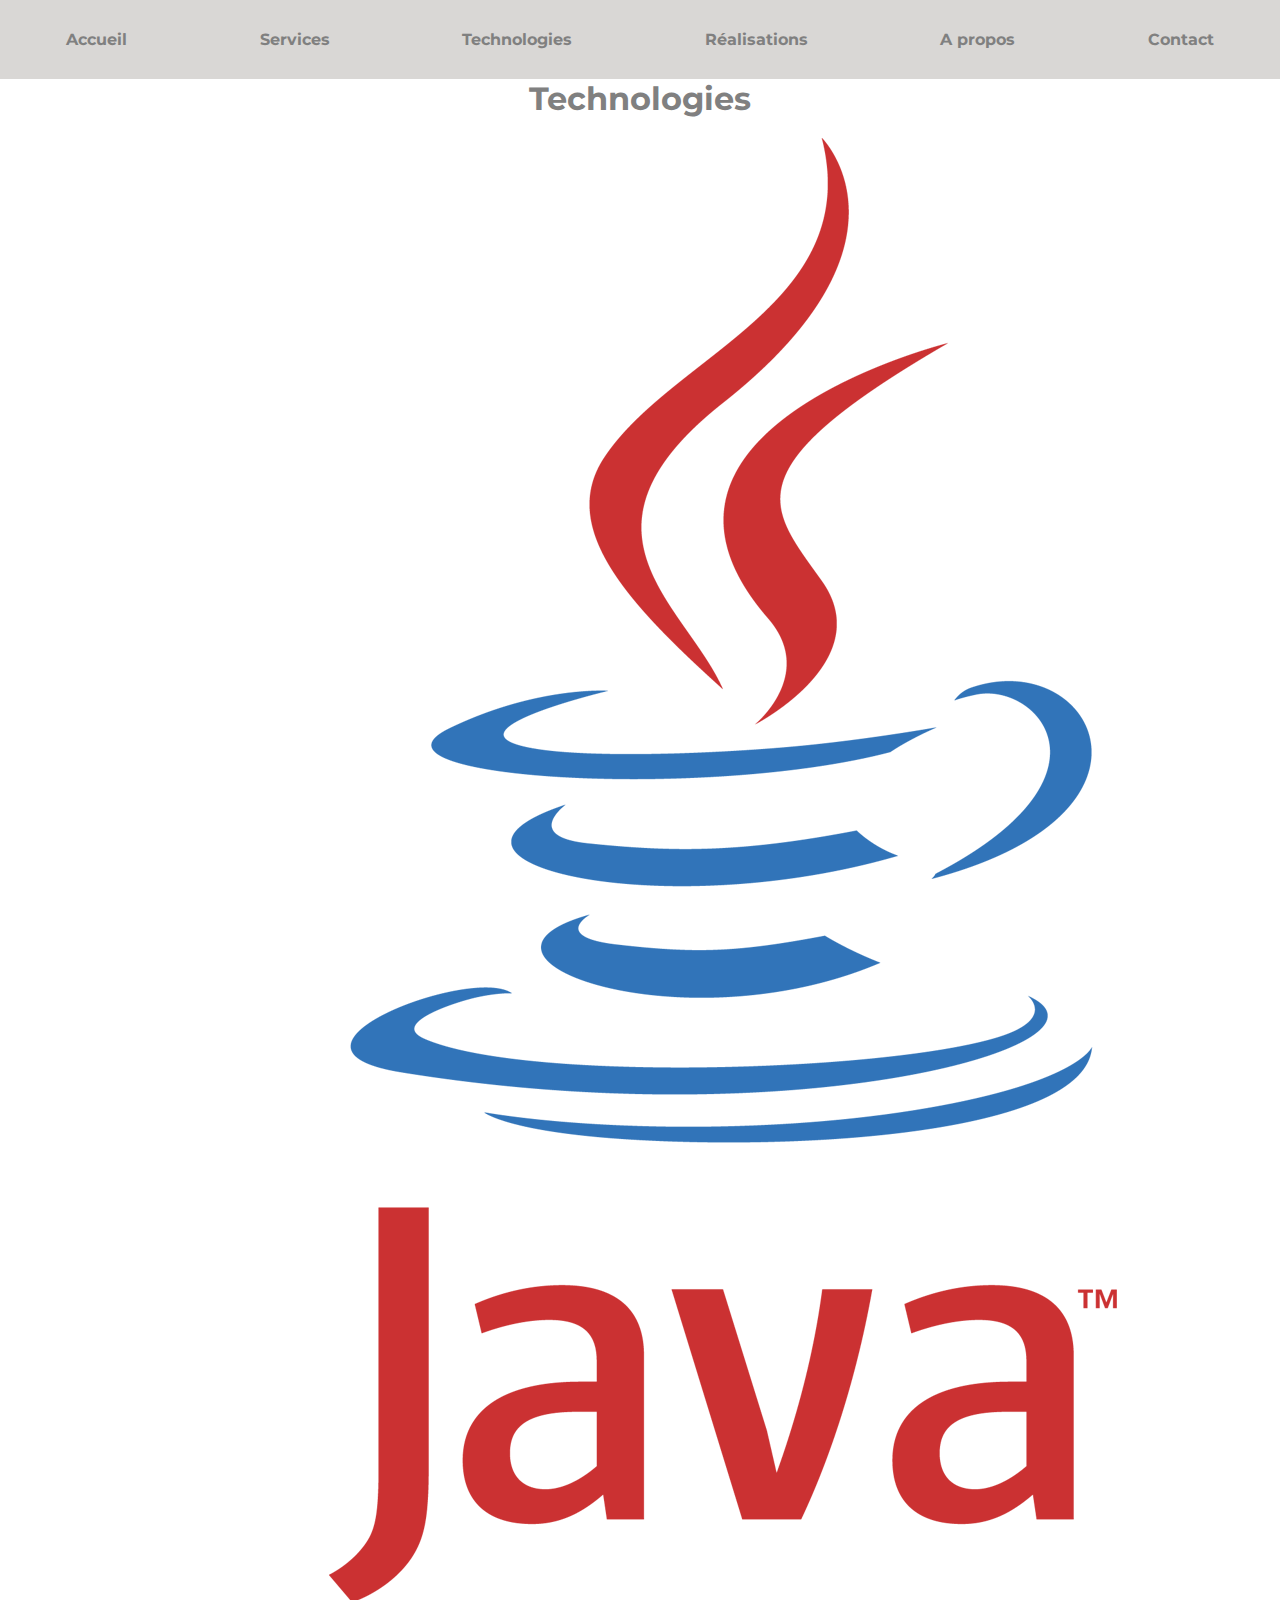
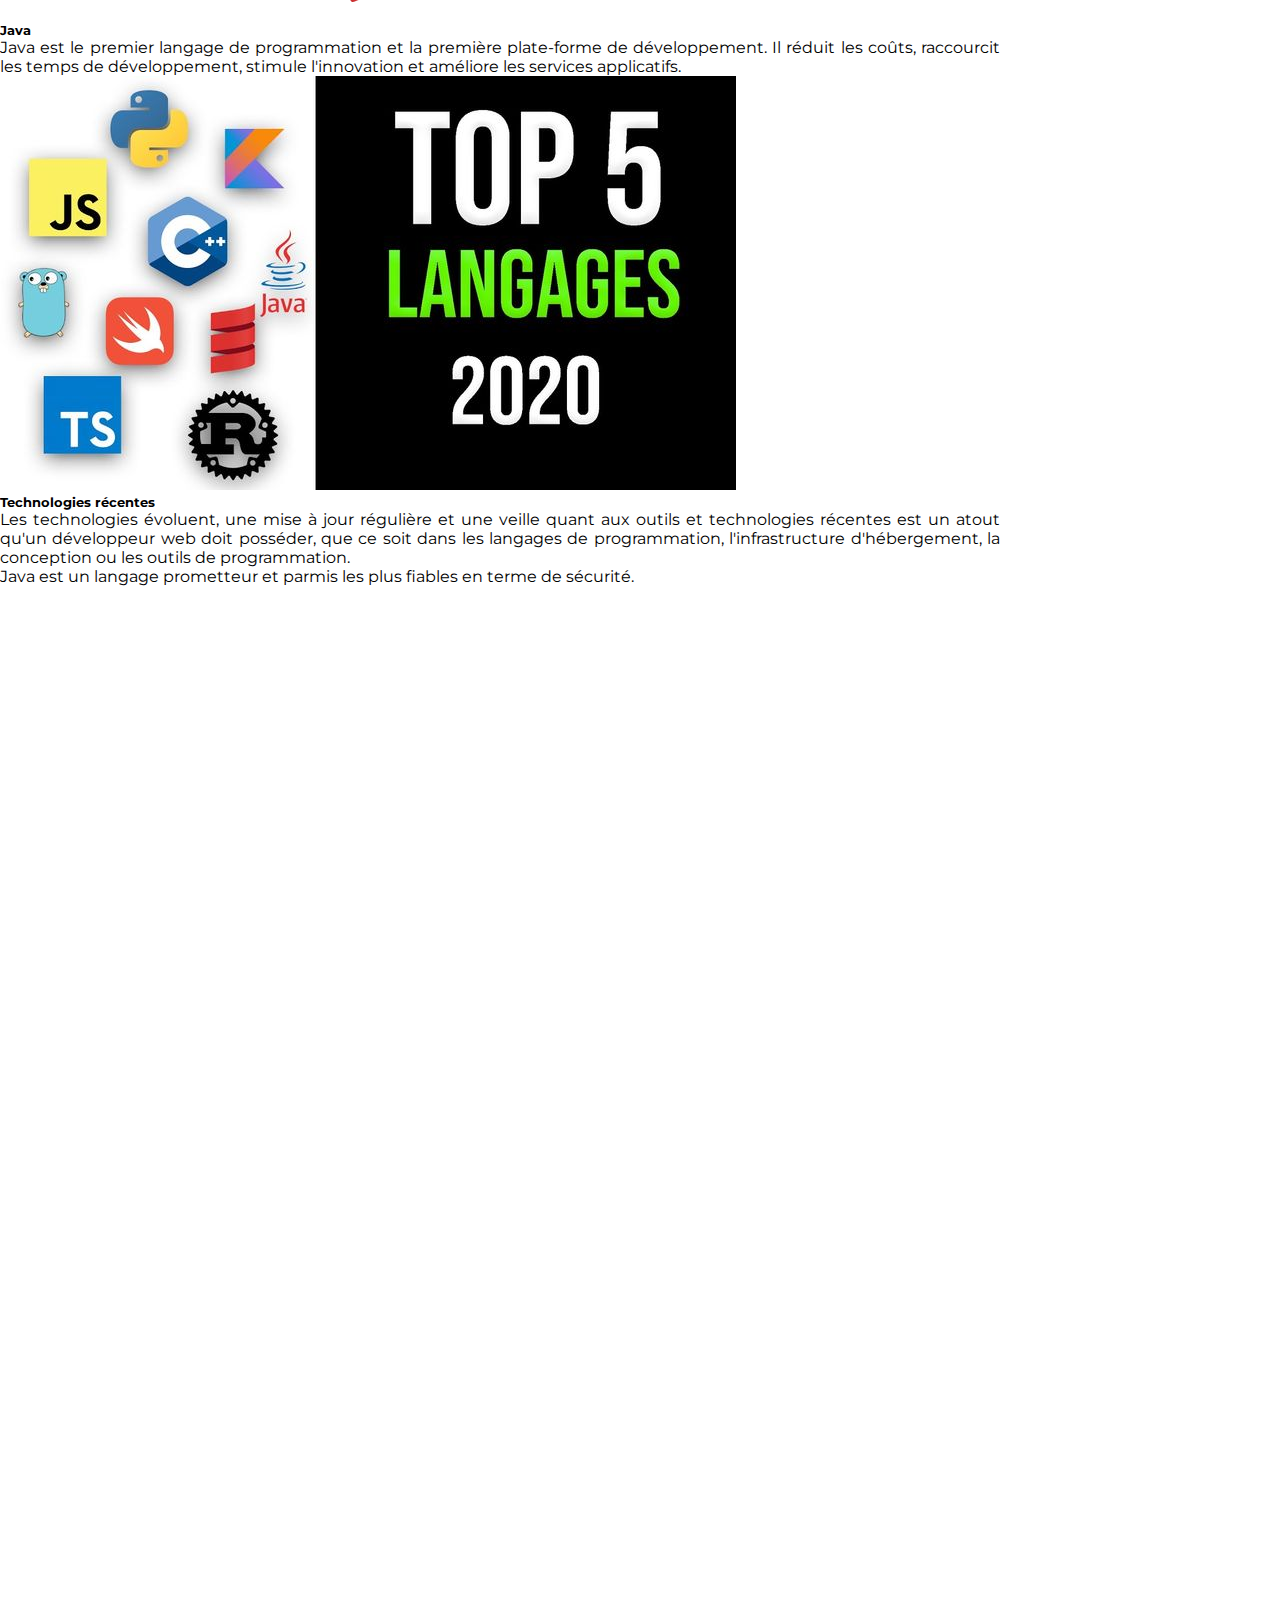
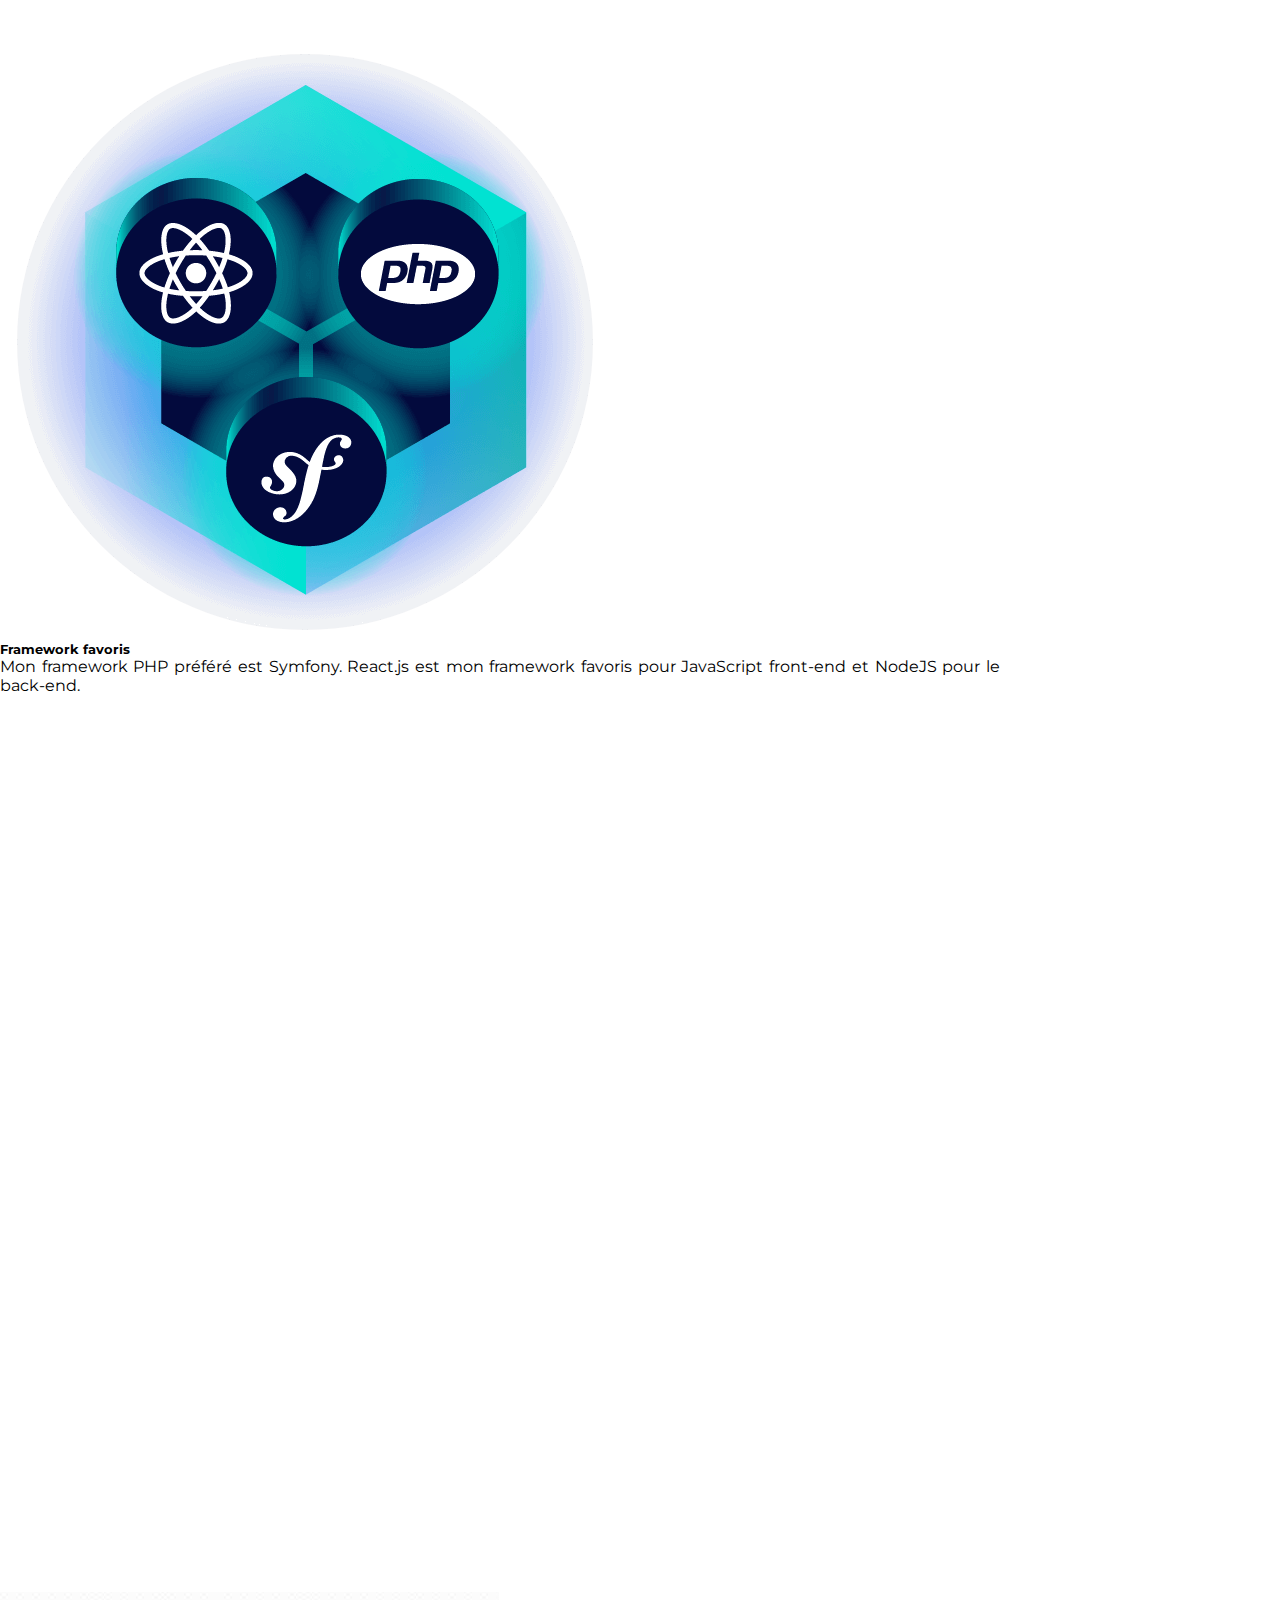
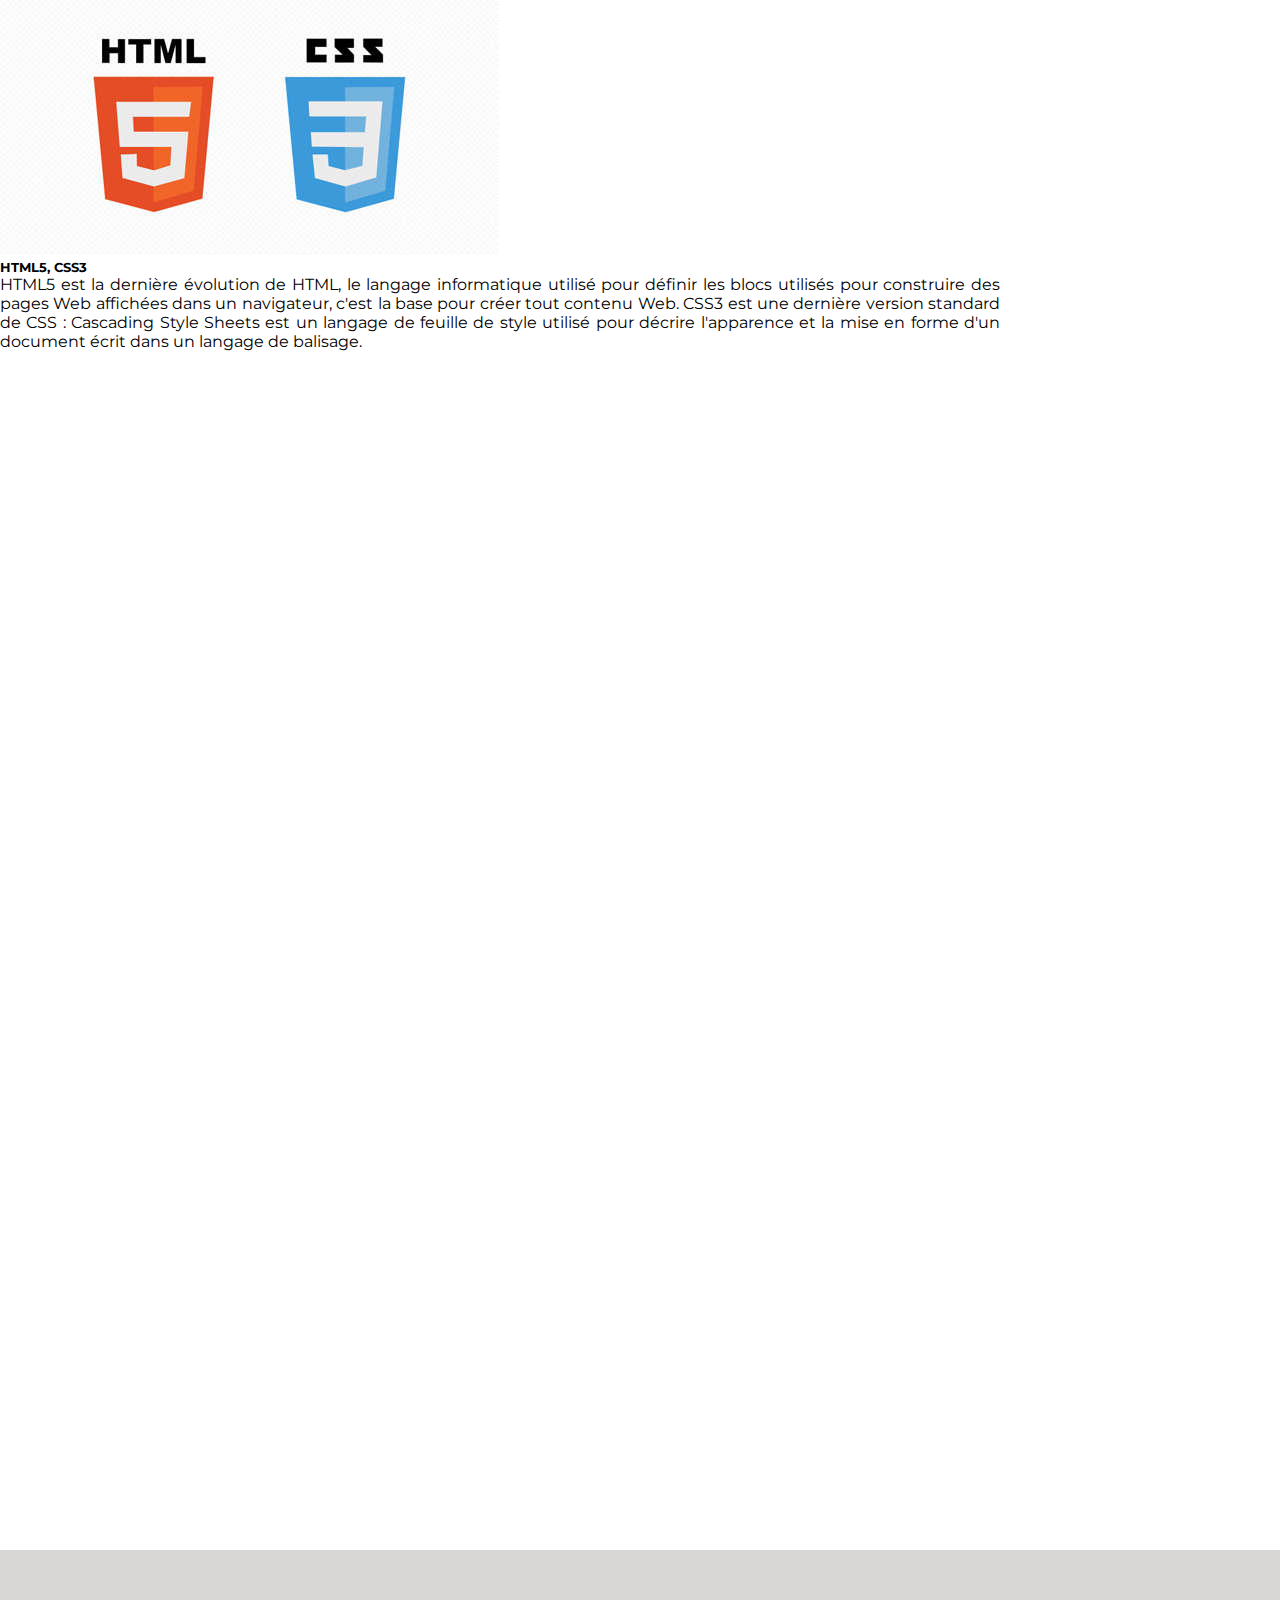
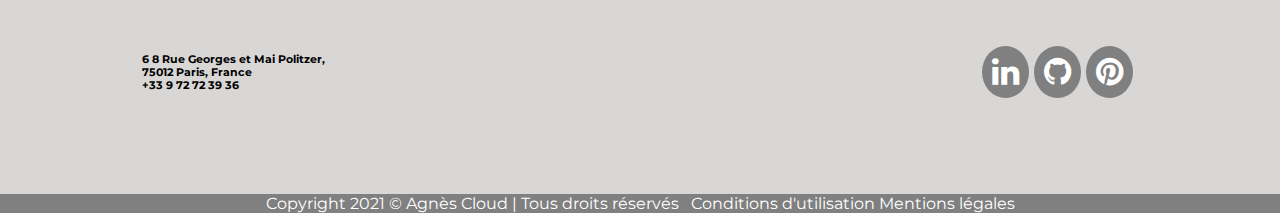
<file: technologie.html>
<!doctype html>
<html lang="en">

<head>
    <!-- Required meta tags -->
    <meta charset="utf-8">
    <meta name="viewport" content="width=device-width, initial-scale=1">

    <!-- font -->
    <link rel="preconnect" href="https://fonts.googleapis.com">
    <link rel="preconnect" href="https://fonts.gstatic.com" crossorigin>
    <link href="https://fonts.googleapis.com/css2?family=Montserrat:wght@300;400;700&display=swap" rel="stylesheet">

    <!-- Bootstrap CSS -->
    <link href="https://cdnjs.cloudflare.com/ajax/libs/font-awesome/4.7.0/css/font-awesome.css" rel="stylesheet">

    <link href="https://cdn.jsdelivr.net/npm/bootstrap@5.1.3/dist/css/bootstrap.min.css" rel="stylesheet"
        integrity="sha384-1BmE4kWBq78iYhFldvKuhfTAU6auU8tT94WrHftjDbrCEXSU1oBoqyl2QvZ6jIW3" crossorigin="anonymous">
    <link rel="stylesheet" href="css/style.css">
    <title>Portfolio html Accueil</title>
</head>

<body>

    <header>
        <nav>
            <label for="toggle">&#9776;</label>
            <input type="checkbox" id="toggle">
            <div class="menu">
                <ul>
                    <a href="index.html">
                        <li>Accueil</li>
                    </a>
                    <a href="service.html">
                        <li>Services</li>
                    </a>
                    <a href="technologie.html">
                        <li>Technologies</li>
                    </a>
                    <a href="realisation.html">
                        <li>Réalisations</li>
                    </a>
                    <a href="aPropos.html">
                        <li>A propos</li>
                    </a>
                    <a href="contact.html">
                        <li>Contact</li>
                    </a>
                </ul>
            </div>
        </nav>

        <h1>Technologies</h1>
    </header>

    <section class="presentation mb-5">


    </section>


    <section class="technologie w-75 m-auto mt-5 mb-5">
        <div class="pt-5" style="max-width: 1000px;">
            <div class="row g-0">
                <div class="col-md-4">
                    <img src="images/java.png" class="img-fluid rounded-start w-50" alt="java">
                </div>
                <div class="col-md-8">
                    <div class="card-body">
                        <h5 class="card-title">Java</h5>
                        <p class="card-text justify">Java est le premier langage de programmation et la première
                            plate-forme de
                            développement. Il réduit les coûts, raccourcit les temps de développement, stimule
                            l'innovation et améliore les services applicatifs.</p>

                    </div>
                </div>
            </div>
        </div>
        <div class="pt-5" style="max-width: 1000px;">
            <div class="row g-0">
                <div class="col-md-4">
                    <img src="images/top5.jpg" class="img-fluid rounded-start" alt="nouveaute">
                </div>
                <div class="col-md-8">
                    <div class="card-body">
                        <h5 class="card-title">Technologies récentes</h5>
                        <p class="card-text justify">Les technologies évoluent, une mise à jour régulière et une veille
                            quant aux outils et technologies récentes est un atout qu'un développeur web doit posséder,
                            que ce soit dans les langages de programmation, l'infrastructure d'hébergement, la
                            conception ou les outils de programmation.<br> Java est un langage prometteur et parmis les
                            plus fiables en terme de sécurité.</p>

                    </div>
                </div>
            </div>
        </div>
        <div class="pt-5" style="max-width: 1000px;">
            <div class="row g-0">
                <div class="col-md-4">
                    <img src="images/framework.png" class="img-fluid rounded-start w-50" alt="framework">
                </div>
                <div class="col-md-8">
                    <div class="card-body">
                        <h5 class="card-title">Framework favoris</h5>
                        <p class="card-text justify">Mon framework PHP préféré est Symfony. React.js est mon
                            framework favoris pour JavaScript front-end et NodeJS pour le back-end.
                        </p>

                    </div>
                </div>
            </div>
        </div>
        <div class="pt-5" style="max-width: 1000px;">
            <div class="row g-0">
                <div class="col-md-4">
                    <img src="images/html5.jpg" class="img-fluid rounded-start" alt="html5">
                </div>
                <div class="col-md-8">
                    <div class="card-body">
                        <h5 class="card-title">HTML5, CSS3</h5>
                        <p class="card-text justify">HTML5 est la dernière évolution de HTML, le langage informatique
                            utilisé
                            pour définir les blocs utilisés pour construire des pages Web affichées dans un navigateur,
                            c'est la base pour créer tout contenu Web. CSS3 est une dernière version standard de CSS :
                            Cascading Style Sheets est un langage de feuille de style utilisé pour décrire l'apparence
                            et la mise en forme d'un document écrit dans un langage de balisage.</p>

                    </div>
                </div>
            </div>
        </div>


    </section>
    <footer class="mt-5">
        <div class="footTop">
            <div class="adresse">
                <div class="lieu">
                    <h6>6 8 Rue Georges et Mai Politzer,</h6>
                    <h6>75012 Paris, France</h6>
                    <h6>+33 9 72 72 39 36</h6>
                </div>
                <div class="map">
                    <iframe
                        src="https://www.google.com/maps/embed?pb=!1m18!1m12!1m3!1d2625.827210347495!2d2.3886980157393647!3d48.842434479286!2m3!1f0!2f0!3f0!3m2!1i1024!2i768!4f13.1!3m3!1m2!1s0x47e6726cfede9bd1%3A0xd89b54592ecfc41a!2s8%20Rue%20Georges%20et%20Mai%20Politzer%206%2C%2075012%20Paris!5e0!3m2!1sfr!2sfr!4v1636021709020!5m2!1sfr!2sfr"
                        width="200" height="200" style="border:0;" allowfullscreen="" loading="lazy"></iframe>
                </div>

            </div>

            <div class="reseau">
                <a href="https://www.linkedin.com/in/agnès-cloud-1a290a1b4/" target="_blank"><i class="fa fa-linkedin"
                        aria-hidden="true"></i></a>
                <a href="https://github.com/A-make-cloud" target="_blank"><i class="fa fa-github"
                        aria-hidden="true"></i></a>

                <a href="https://www.pinterest.fr/Agnes_Cloud/_saved/" target="_blank"><i class="fa fa-pinterest"
                        aria-hidden="true"></i></a>
            </div>
        </div>

    </footer>
    <div class="footBottom">
        <div class="copyright">

            <p>Copyright 2021 © Agnès Cloud | Tous droits réservés &nbsp;<span><a href="#" target="_blank">
                        Conditions
                        d'utilisation </a></span><span><a href="#" target="_blank"> Mentions légales </a></span></p>
        </div>
    </div>
    <!-- Optional JavaScript; choose one of the two! -->

    <!-- Option 1: Bootstrap Bundle with Popper -->
    <script src="https://cdn.jsdelivr.net/npm/bootstrap@5.1.3/dist/js/bootstrap.bundle.min.js"
        integrity="sha384-ka7Sk0Gln4gmtz2MlQnikT1wXgYsOg+OMhuP+IlRH9sENBO0LRn5q+8nbTov4+1p"
        crossorigin="anonymous"></script>

    <!-- Option 2: Separate Popper and Bootstrap JS -->
    <!--
    <script src="https://cdn.jsdelivr.net/npm/@popperjs/core@2.10.2/dist/umd/popper.min.js" integrity="sha384-7+zCNj/IqJ95wo16oMtfsKbZ9ccEh31eOz1HGyDuCQ6wgnyJNSYdrPa03rtR1zdB" crossorigin="anonymous"></script>
    <script src="https://cdn.jsdelivr.net/npm/bootstrap@5.1.3/dist/js/bootstrap.min.js" integrity="sha384-QJHtvGhmr9XOIpI6YVutG+2QOK9T+ZnN4kzFN1RtK3zEFEIsxhlmWl5/YESvpZ13" crossorigin="anonymous"></script>
    -->
</body>

</html>
</file>
<file: css/style.css>
@import url('https://fonts.googleapis.com/css2?family=Montserrat:wght@300;400;700&display=swap');
*{margin: 0;padding: 0;box-sizing: border-box;}
body{
    font-family: 'Montserrat', sans-serif;
}


#toggle{
    display: none;
}

li{
    list-style-type: none;
    color: gray;
    font-weight: bold;
}
a{
    text-decoration: none;
}

/* PAGE INDEX */
h1,h2{
    text-align: center;
    color: gray;
}

.presentation p {
	font-size: 20px;
	line-height: 45px;
	padding-bottom: 53px;
	color: rgba(0, 0, 0, 0.56);
}

/*PAGE SERVICES */

.cardService{
    height: 427px;
    border-radius: 10px;
    box-shadow: 0px 0px 10px black;
}

/*TECHNOLOGIES*/
.technologie{
    display: grid;
    grid-template-rows: 1fr 1fr 1fr 1fr;
}
/*A PROPOS*/
.indirect{
    display: flex;
    justify-content: center;
}

.indirect img {
	width: 150px;
	height: 150px;
	
}
 
  .justify{
    text-align: justify;
}
footer{
    padding: 20px;
    background-color: #d9d7d5;
}
.footBottom{
    text-align: center;
    background-color: gray;
    color: #fff;
    margin-bottom: 0rem;
}
.copyright p {
	margin-top: 0;
	margin-bottom: 0rem;
}
.footBottom a{
     color: #fff;
    }
    .reseau {
        align-items: center;
        display: flex;
    }

    .reseau .fa{
            font-size: 2em;
            color: white;
            background-color: gray;
            border-radius: 50%;
            padding: 10px;
            margin-right: 5px;
        }
        @media (max-width:575px){
            /* menu burger */
            label{
                display: block;
                cursor: pointer;
                text-align: right;
                padding: 50px;
                font-size: 50px;
            } 
            .menu{
                text-align: center;
                width: 100%;
                display: none;
            } 
            
            ul{
                display: block;
                padding: 0;
               
            }
            li{
                border-bottom: 1px solid #eaeaeb;
            
               
            }
            .menu a{
                padding: 2px;
                border-bottom: 1px solid #eaeaeb;
                margin: 0;
            }
            #toggle:checked + .menu{
                display: block;
            }
            
            
                .presentation p{
                   display: none;
                }
                .portfolio {
                    display: grid;
                    grid-template-columns: 1fr;
                    grid-gap: 30px;
                    /* padding: 0 100px; */
                    
                }
            
                .footTop{
                    display: block;
                   
                   
                }
                .adresse{
                    display: block;
                    text-align: center;
                    
                }
                .reseau{
                    display: block;
                    text-align: center;
                    padding: 10px;
                    
                }
            }
            
            @media (min-width:576px) and (max-width:767px){
                /* menu burger */
             label{
                 display: block;
                 cursor: pointer;
                 text-align: right;
                 padding: 50px;
                 font-size: 50px;
             } 
             .menu{
                 text-align: center;
                 width: 100%;
                 display: none;
             } 
             
             ul{
                 display: block;
                 padding: 0;
                
             }
             li{
                 border-bottom: 1px solid #eaeaeb;
             
                
             }
             .menu a{
                 padding: 2px;
                 border-bottom: 1px solid #eaeaeb;
                 margin: 0;
             }
             #toggle:checked + .menu{
                 display: block;
             }
             
                 .presentation p{
                     font-size: 12px;
                     line-height: 25px;
                     padding: 0 20px;
                     text-align: justify;
                 }
                 .portfolio {
                     display: grid;
                     grid-template-columns: 1fr 1fr;
                     grid-gap: 30px;
                     /* margin: 100px 20px; */
                 }
             
                 .footTop{
                     display: flex;
                     justify-content: space-around;
                    
                 }
                 .adresse{
                     display: flex;
                     justify-content: space-between;
                     width: 450PX;
                     align-items: center;
                 }
             
             }
             @media (min-width:768px){
                label{
                    display: none;
                }
                ul{
                    display: flex;
                    justify-content: space-around;
                    padding: 30 px 0;
                    background-color: #d9d7d5;
                }
                .presentation {
                    /* padding: 0 100px; */
                    text-align: justify;
                    width: 700px;
                    margin: auto;
                }
                .presentation p{
                    font-size: 12px;
                    line-height: 25px;
                    padding: 0 20px;
                    text-align: justify;
                }
                .portfolio {
                    display: grid;
                    grid-template-columns: 1fr 1fr;
                    grid-gap: 30px;
                    /* margin: 100px 20px; */
                }
            
                .footTop{
                    display: flex;
                    justify-content: space-around;
                   
                }
                .adresse{
                    display: flex;
                    justify-content: space-between;
                    width: 450PX;
                    align-items: center;
                }
            
               
            
            }
            @media (min-width: 992px) { 
                label{
                    display: none;
                }
                ul{
                    display: flex;
                    justify-content: space-around;
                    padding: 30px 0;
                    background-color: #d9d7d5;
                }
                .presentation {
                    /* padding: 0 100px; */
                    text-align: justify;
                    width: 900px;
                    margin: auto;
                }
                .portfolio {
                    display: grid;
                    grid-template-columns: 1fr 1fr 1fr;
                    grid-gap: 30px;
                    /* margin: 100px 20px; */
                }
               
             }
@media (min-width:1200px){
    /*PAGE INDEX*/
    label{
        display: none;
    }
    ul{
        display: flex;
        justify-content: space-around;
        padding: 30px 0;
        background-color: #d9d7d5;
    }
    /* li{
        font-size: 0.6em;
    } */
    .presentation {
        /* padding: 0 100px; */
        text-align: justify;
        width: 1200px;
        margin: auto;
    }
    .presentation p{
        font-size: 15px;
        padding: 0 40px;
        text-align: justify;
    }
    .portfolio {
        display: grid;
        grid-template-columns: 1fr 1fr 1fr;
        grid-gap: 30px;
        /* margin: 100px 100px; */
    }

    .footTop{
        display: flex;
        justify-content: space-around;
       
    }
    .adresse{
        display: flex;
        justify-content: space-between;
        width: 595PX;
        align-items: center;
    }
  
}
/*
@media  (max-width:1400px){
    ul{
        display: flex;
       
        background-color: #d9d7d5;
    }
    li{
        margin-right: 5px;
    }
    .presentation {
      
            
            text-align: justify;
        
            margin: auto;
        }
    .portfolio {
        display: grid;
        grid-template-columns: 1fr 1fr 1fr;
        grid-gap: 30px;
        margin: 100px 371px;
    }
    .footTop{
        display: flex;
        justify-content: space-around;
       
    }
    .adresse{
        display: flex;
        justify-content: space-between;
        width: 595PX;
        align-items: center;
    }

}
*/

@media  (min-width:1401px){
    label{
        display: none;
    }
    ul{
        display: flex;
        justify-content: space-around;
        padding: 30px 300px;
        background-color: #d9d7d5;
    }
    .presentation {
        padding: 0 100px;
        text-align: justify;
    }
    .portfolio {
        display: grid;
        grid-template-columns: 1fr 1fr 1fr;
        grid-gap: 30px;
        /* margin: 100px 371px; */
    }
    .footTop{
        display: flex;
        justify-content: space-around;
       
    }
    .adresse{
        display: flex;
        justify-content: space-between;
        width: 595PX;
        align-items: center;
    }
    /*A CONTACT*/
.contact{
    display: flex;
    justify-content: center;
    
}
  
}
</file>
